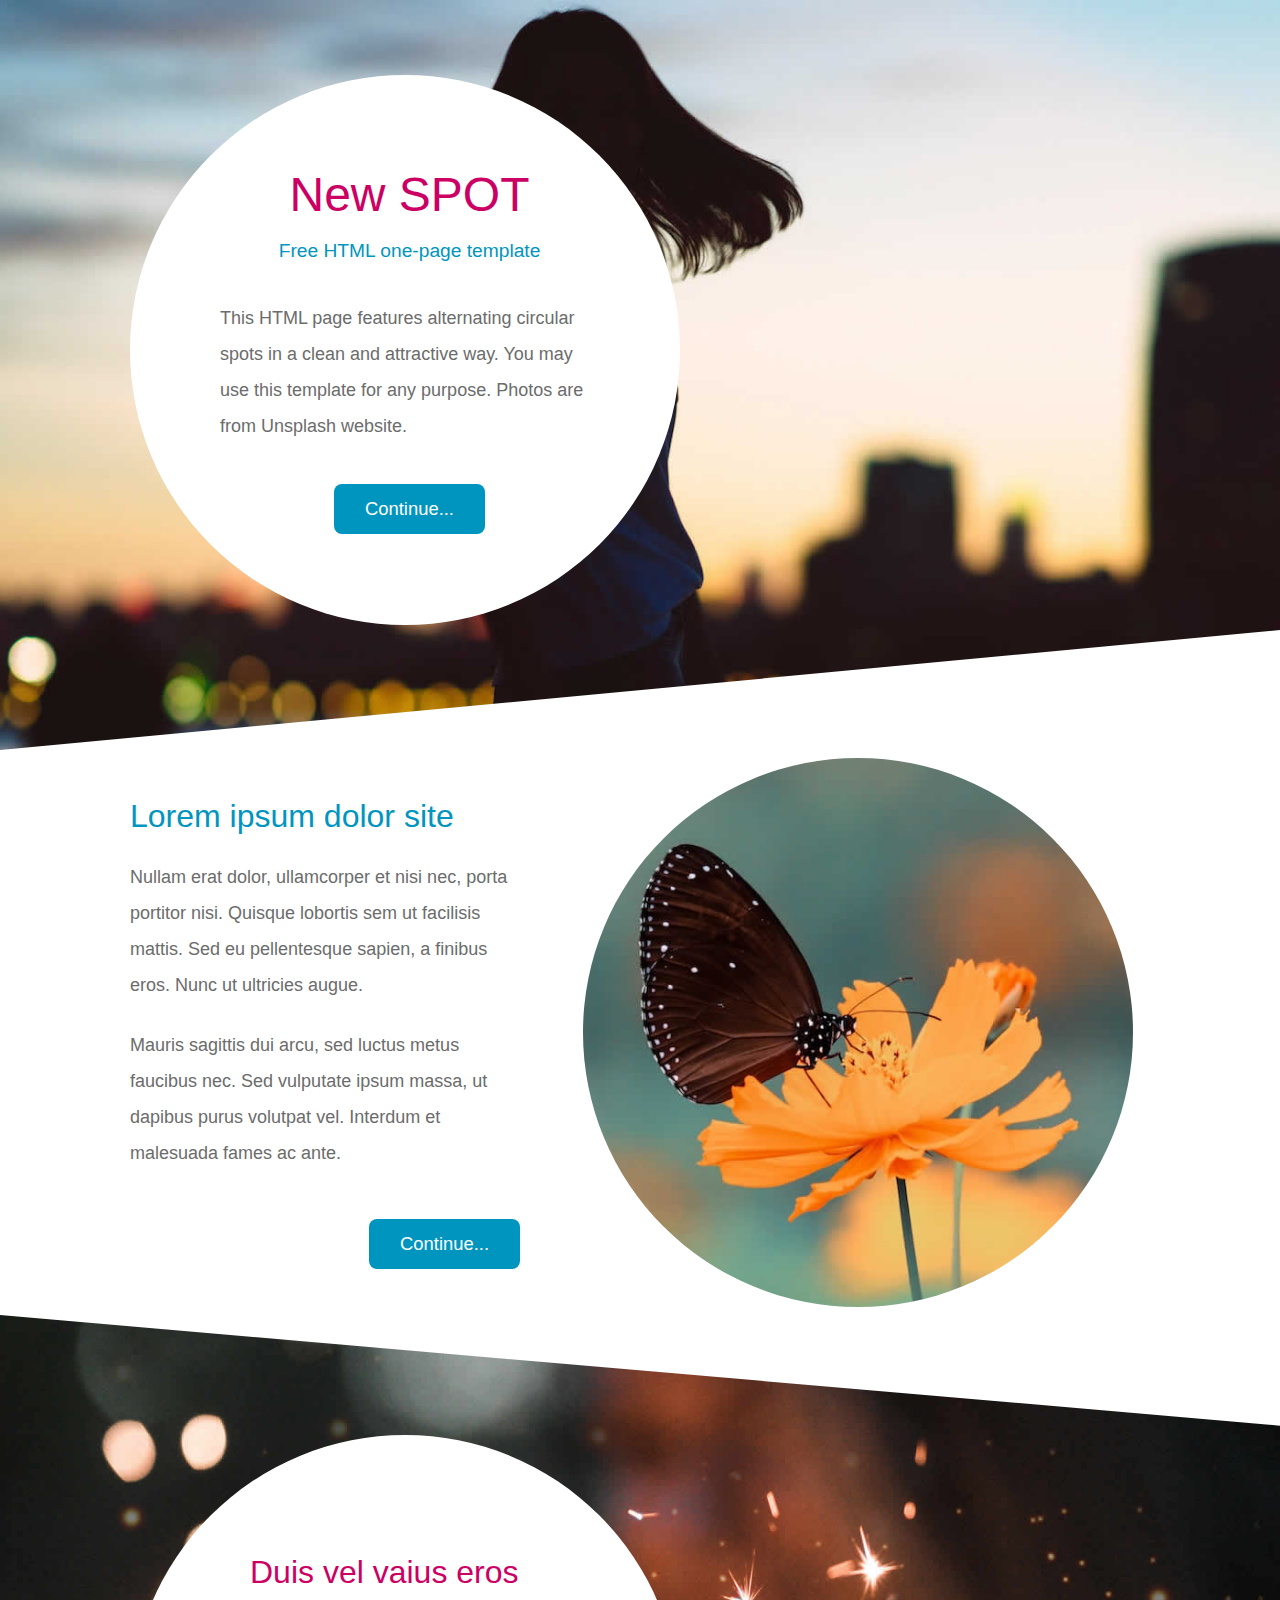
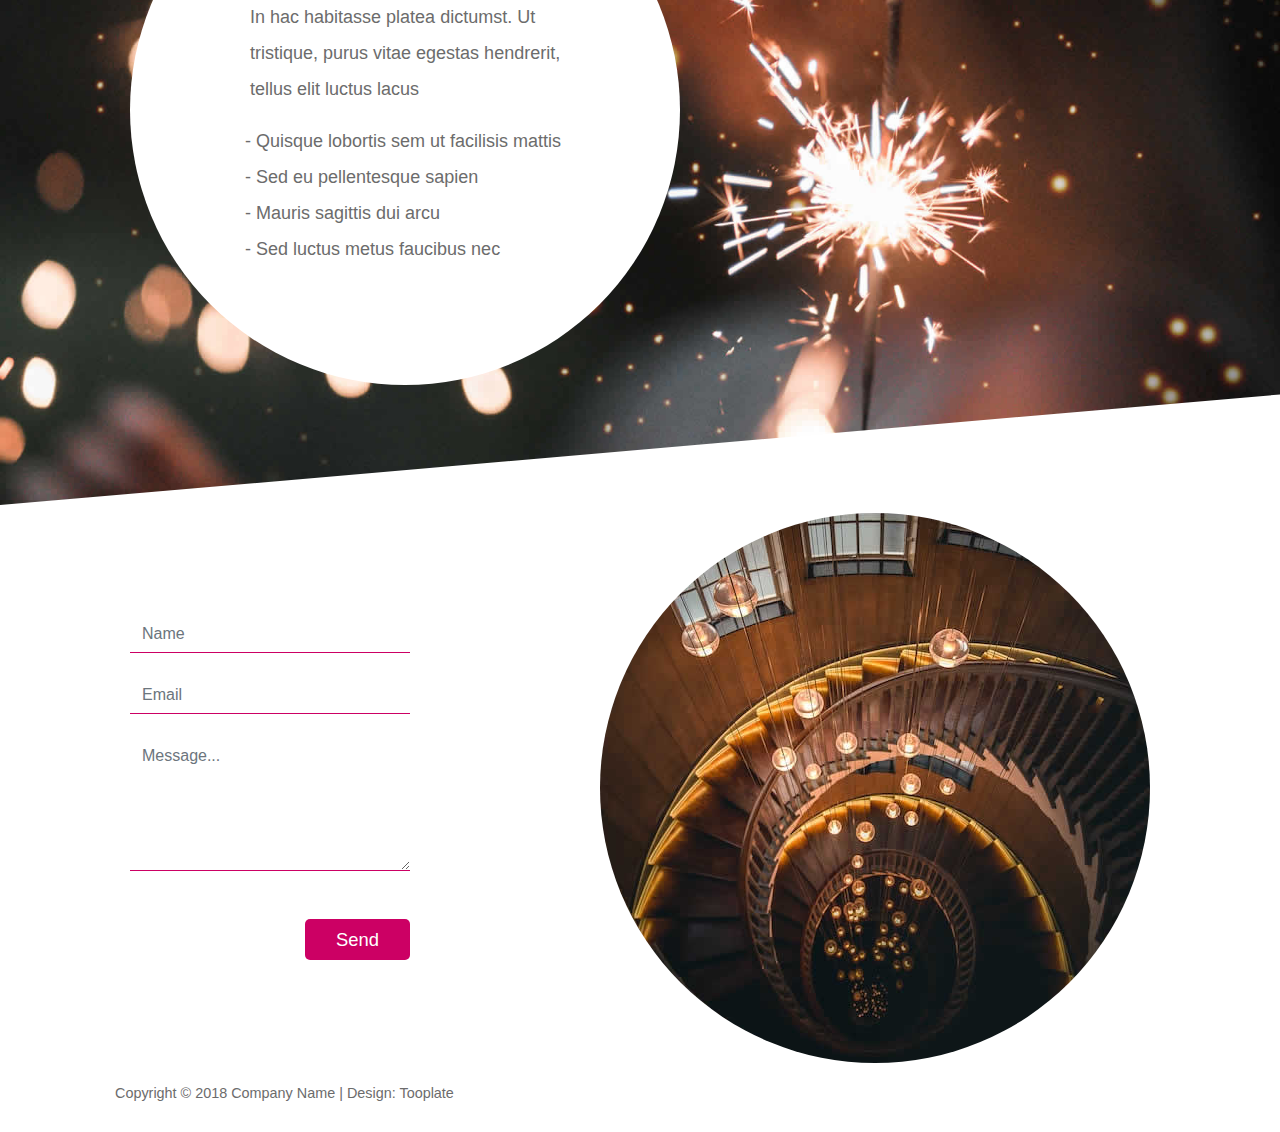
<file: 2107_new_spot/index.html>
<!DOCTYPE html>
<html lang="en">

<head>
    <meta charset="UTF-8">
    <meta name="viewport" content="width=device-width, initial-scale=1.0">
    <meta http-equiv="X-UA-Compatible" content="ie=edge">
    <link rel="stylesheet" href="css/bootstrap.min.css">
    <link rel="stylesheet" href="css/tooplate-style.css">
    <title>New Spot HTML Page by Tooplate</title>
    <!--

    Template 2107 New Spot

	http://www.tooplate.com/view/2107-new-spot

    -->
</head>

<body>
    <div class="tm-container mx-auto">
        <section class="tm-section tm-section-1">
            <div class="container">
                <div class="row">
                    <div class="col-sm-12">
                        <div class="tm-bg-circle-white tm-flex-center-v">
                            <header class="text-center">
                                <h1 class="tm-site-title">New SPOT</h1>
                                <p class="tm-site-subtitle">Free HTML one-page template</p>
                            </header>
                            <p>This HTML page features alternating circular spots in a clean and attractive way. You may use this template for any purpose. Photos are from Unsplash website.</p>
                            <p class="text-center mt-4 mb-0">
                                <a data-scroll href="#tm-section-2" class="btn tm-btn-secondary">Continue...</a>
                            </p>

                        </div>
                    </div>
                </div>
            </div>
        </section>
        <section id="tm-section-2" class="tm-section pt-2 pb-2">
            <div class="container">
                <div class="row">
                    <div class="col-xl-5 col-lg-6 tm-flex-center-v tm-text-container tm-section-left">
                        <h2 class="tm-color-secondary mb-4">Lorem ipsum dolor site</h2>
                        <p class="mb-4">Nullam erat dolor, ullamcorper et nisi nec, porta portitor nisi. Quisque lobortis sem ut facilisis
                            mattis. Sed eu pellentesque sapien, a finibus eros. Nunc ut ultricies augue.</p>
                        <p class="mb-5">Mauris sagittis dui arcu, sed luctus metus faucibus nec. Sed vulputate ipsum massa, ut dapibus purus
                            volutpat vel. Interdum et malesuada fames ac ante.</p>
                        <p class="text-right mb-0">
                            <a href="#tm-section-3" class="btn tm-btn-secondary">Continue...</a>
                        </p>
                    </div>
                    <div class="col-xl-7 col-lg-6 tm-circle-img-container">
                        <img src="img/img-01.jpg" alt="Image" class="rounded-circle tm-circle-img">
                    </div>
                </div>
            </div>
        </section>
        <section id="tm-section-3" class="tm-section tm-section-3">
            <div class="container">
                <div class="row">
                    <div class="col-sm-12 tm-section-2-right">
                        <div class="tm-bg-circle-white tm-bg-circle-pad-2 tm-flex-center-v">
                            <header>
                                <h2 class="tm-color-primary">Duis vel vaius eros</h2>
                            </header>
                            <p>In hac habitasse platea dictumst. Ut tristique, purus vitae egestas hendrerit, tellus elit luctus
                                lacus
                            </p>
                            <ul class="dashed">
                                <li>Quisque lobortis sem ut facilisis mattis</li>
                                <li>Sed eu pellentesque sapien</li>
                                <li>Mauris sagittis dui arcu</li>
                                <li>Sed luctus metus faucibus nec</li>
                            </ul>
                        </div>
                    </div>
                </div>
            </div>
        </section>
        <section class="tm-section pt-2 pb-3">
            <div class="container">
                <div class="row">
                    <div class="col-xl-4 col-lg-4 tm-flex-center-v tm-section-left">
                        <form action="#" class="tm-contact-form" method="POST">
                            <div class="form-group mb-4">
                                <input type="text" id="contact_name" name="contact_name" class="form-control" placeholder="Name" required/>
                            </div>
                            <div class="form-group mb-4">
                                <input type="email" id="contact_email" name="contact_email" class="form-control" placeholder="Email" required/>
                            </div>
                            <div class="form-group mb-5">
                                <textarea rows="5" id="contact_message" name="contact_message" class="form-control" placeholder="Message..." required></textarea>
                            </div>
                            <div class="form-group mb-0 text-right">
                                <button type="submit" class="btn tm-btn-primary tm-send-btn">Send</button>
                            </div>
                        </form>
                    </div>
                    <div class="col-xl-8 col-lg-8 tm-circle-img-container tm-contact-right">
                        <img src="img/img-02.jpg" alt="Image" class="rounded-circle tm-circle-img">
                    </div>
                </div>
            </div>
        </section>
        <footer class="container">
            <div class="row">
                <div class="col-xs-12">
                    <p class="small mb-4 tm-footer-text">Copyright &copy; 2018 Company Name 
                    
                    | Design: <a rel="nofollow" href="https://www.tooplate.com" class="tm-footer-link">Tooplate</a>
                    </p>
                </div>
            </div>
        </footer>
    </div>
    <script src="js/smooth-scroll.polyfills.min.js"></script>
    <!-- https://github.com/cferdinandi/smooth-scroll -->
    <script>
        var scroll = new SmoothScroll('a[href*="#"]', {
            easing: 'easeInOutQuart',
            speed: 800
        });
    </script>
</body>
</html>
</file>
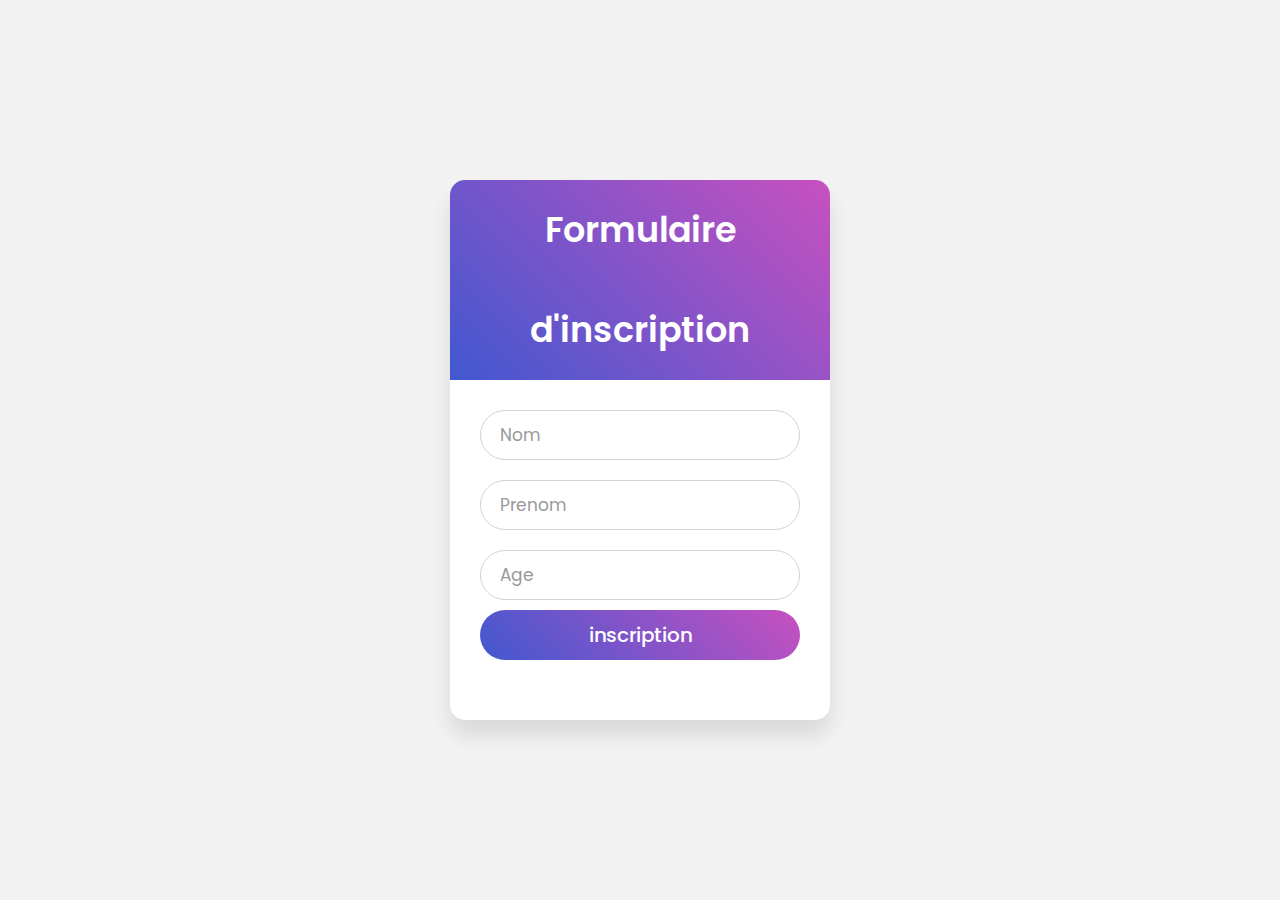
<file: sign in/index.html>
<!DOCTYPE html>
<!-- Created By CodingNepal -->
<html lang="en" dir="ltr">
  <head>
    <meta charset="utf-8">
    <!-- Somehow I got an error, so I comment the title, just uncomment to show -->
    <!-- <title>Login Form Design | CodeLab</title> -->
    <link rel="stylesheet" href="style.css">
  </head>
  <body>
    <div class="wrapper">
      <div class="title">
        Formulaire d'inscription</div>
     <form action="#">
        <div class="field">
          <input type="text" required>
          <label>Nom</label>
        </div>
       <div class="field">
          <input type="text" required>
          <label>Prenom</label>
        </div>
        <div class="field">
            <input type="tel" required>
            <label>Age</label>
        </div>
        <div class="field">
          <input type="submit" value="inscription">
        </div>


     </form>
</div>
</body>
</html>
</file>
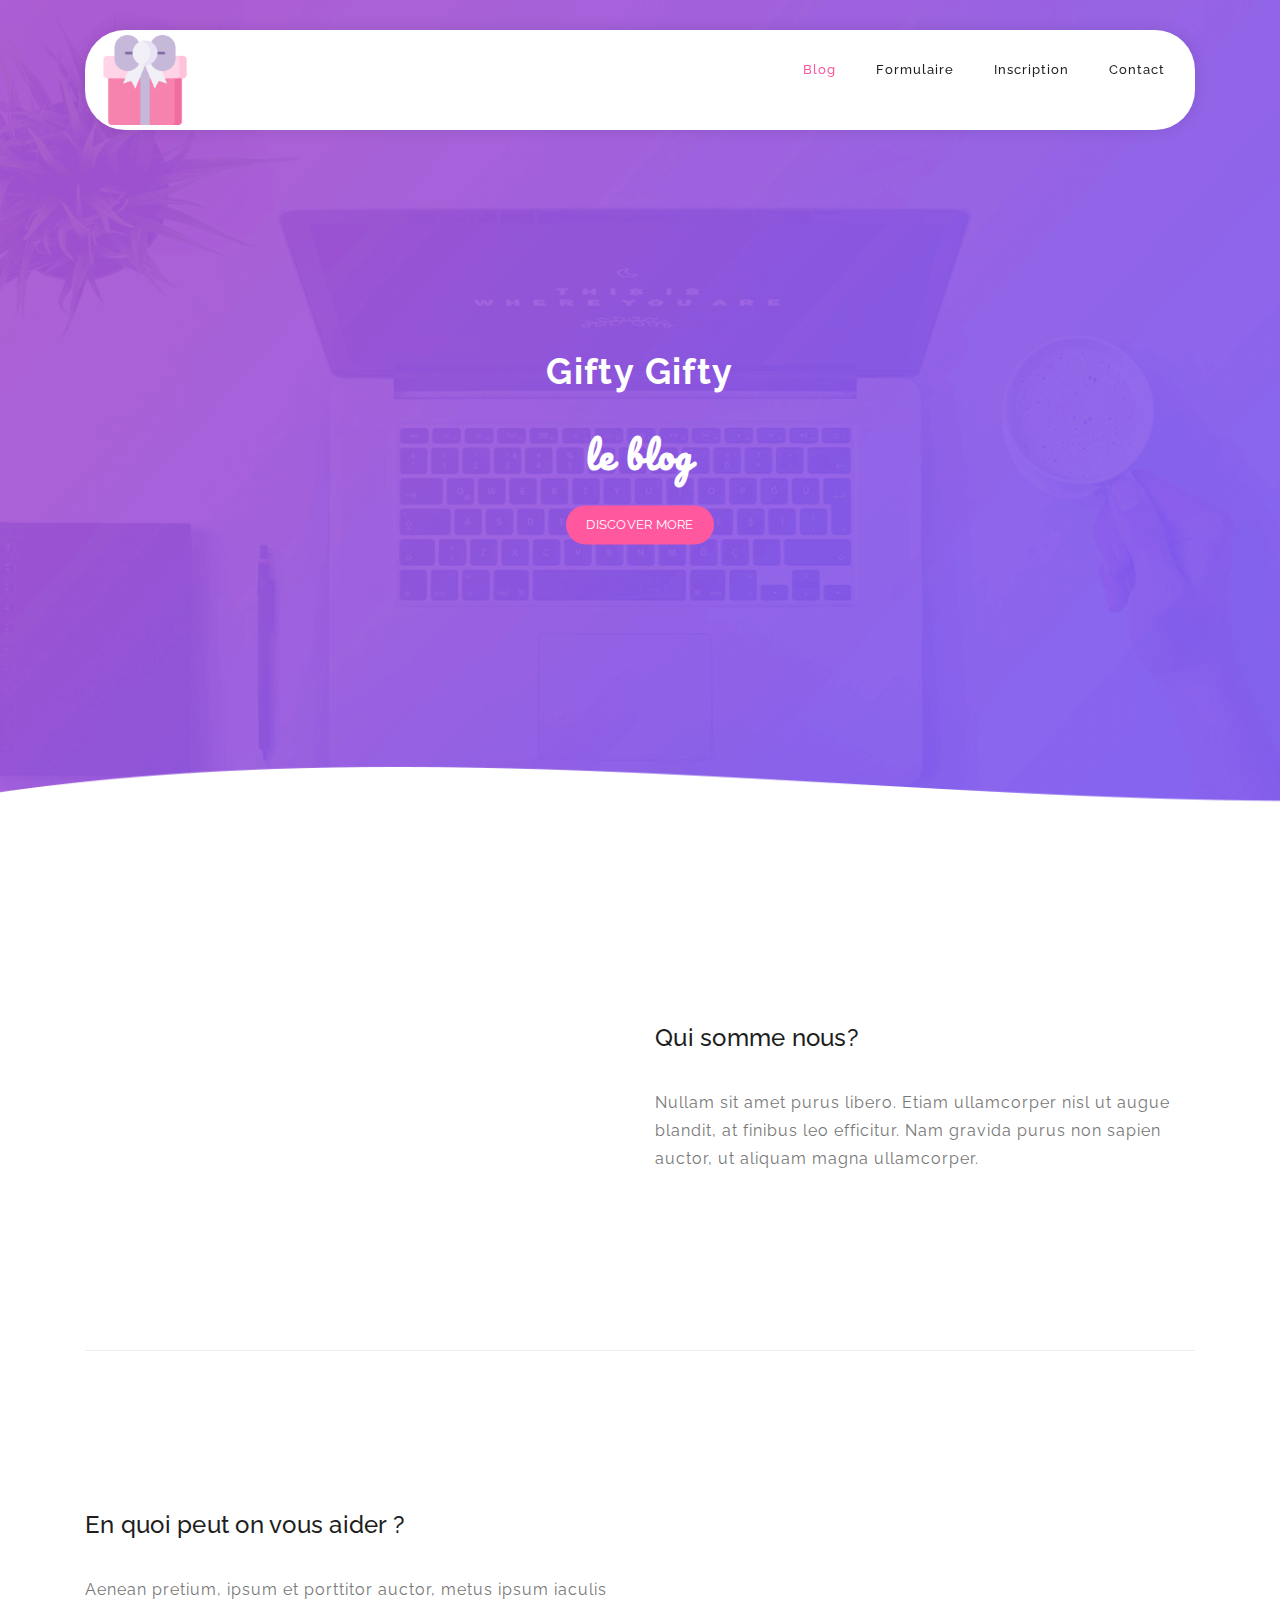
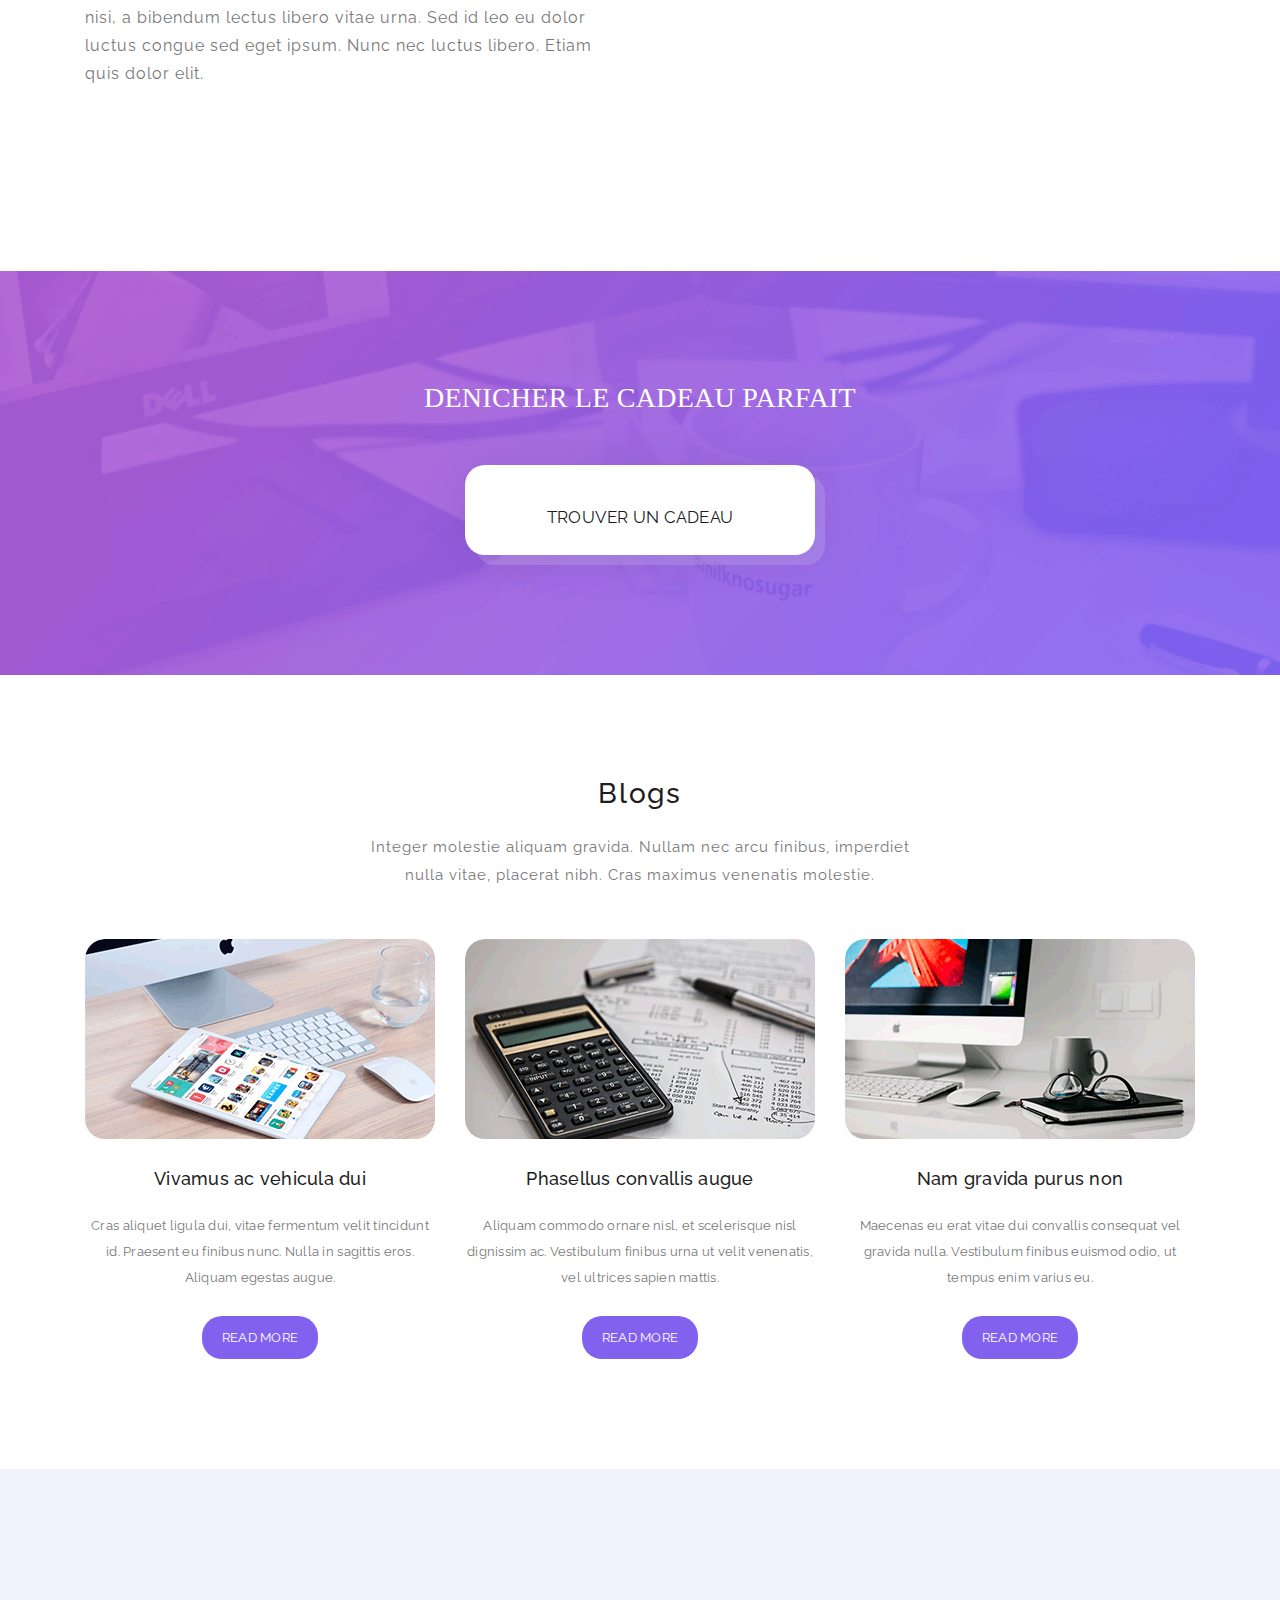
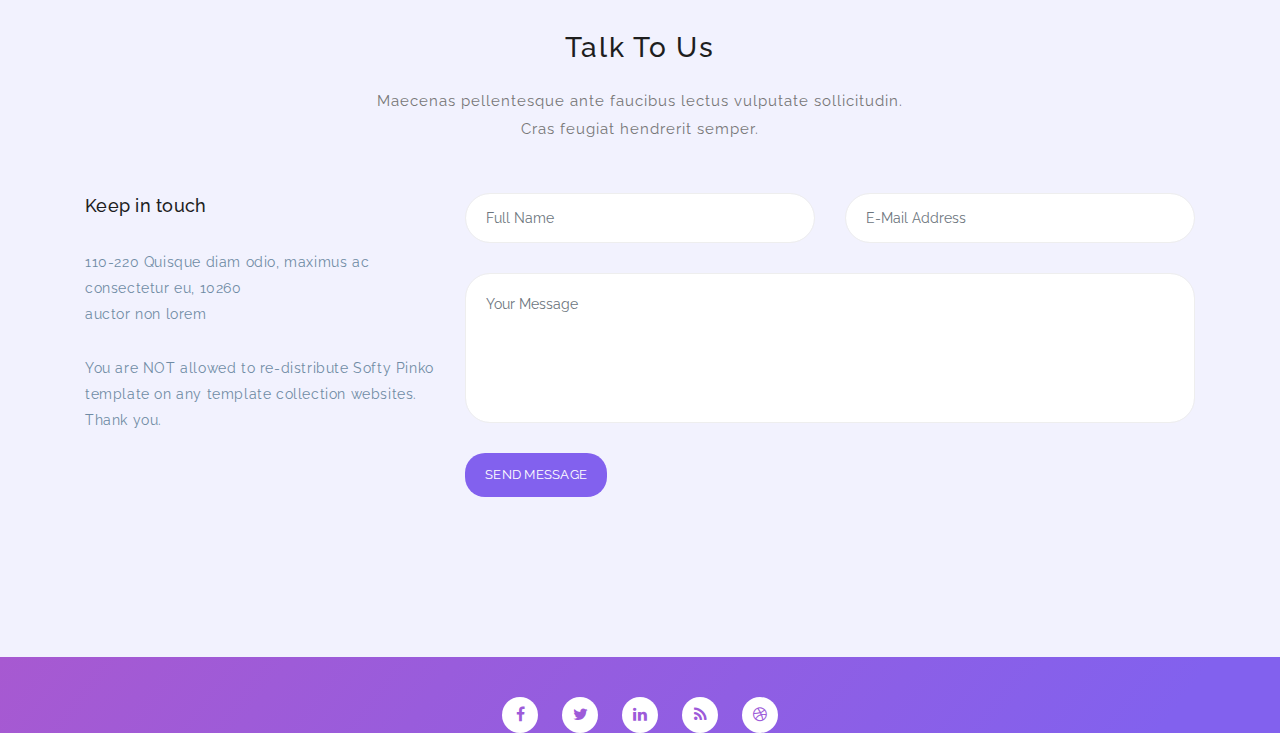
<file: templatemo_535_softy_pinko/index.html>
<!DOCTYPE html>
<html lang="en">

  <head>

    <meta charset="utf-8">
    <meta name="viewport" content="width=device-width, initial-scale=1, shrink-to-fit=no">
    <meta name="description" content="">
    <meta name="author" content="">
    <link href="https://fonts.googleapis.com/css?family=Raleway:100,300,400,500,700,900" rel="stylesheet">
    <link href="https://fonts.googleapis.com/css2?family=Pacifico&display=swap" rel="stylesheet">

    <title>Softy Pinko - Bootstrap 4.0 Theme</title>


    <!-- Additional CSS Files -->
    <link rel="stylesheet" type="text/css" href="assets/css/bootstrap.min.css">

    <link rel="stylesheet" type="text/css" href="assets/css/font-awesome.css">

    <link rel="stylesheet" href="assets/css/templatemo-softy-pinko.css">

    </head>
    
    <body>
    
    <!-- ***** Preloader Start ***** -->
    <div id="preloader">
        <div class="jumper">
            <div></div>
            <div></div>
            <div></div>
        </div>
    </div>  
    <!-- ***** Preloader End ***** -->
    
    
    <!-- ***** Header Area Start ***** -->
    <header class="header-area header-sticky">
        <div class="container">
            <div class="row">
                <div class="col-12">
                    <nav class="main-nav">
                        <!-- ***** Logo Start ***** -->
                        <a class="navbar-brand" href="#">&nbsp;&nbsp;&nbsp;<img src="assets/images/gift.png" width="90px" height="90px" alt=""></a>

                        <!-- ***** Logo End ***** -->
                        <!-- ***** Menu Start ***** -->
                        <ul class="nav">
                            <li><a href="#welcome" class="active">Blog</a></li>
                            <li><a href="#features">Formulaire</a></li>
                            <li><a href="#work-process">Inscription</a></li>
                            <li><a href="#contact-us">Contact </a></li>
                        </ul>
                        <a class='menu-trigger'>
                            <span>Menu</span>
                        </a>
                        <!-- ***** Menu End ***** -->
                    </nav>
                </div>
            </div>
        </div>
    </header>
    <!-- ***** Header Area End ***** -->

    <!-- ***** Welcome Area Start ***** -->
    <div class="welcome-area" id="welcome">

        <!-- ***** Header Text Start ***** -->
        <div class="header-text">
            <div class="container">
                <div class="row">
                    <div class="offset-xl-3 col-xl-6 offset-lg-2 col-lg-8 col-md-12 col-sm-12">
                        <h1><strong>Gifty Gifty</strong></h1>
                       <h1 style="font-family: 'Pacifico', cursive; font-weight:bolder;">le blog</h1>
                        <a href="#features" class="main-button-slider">Discover More</a>
                    </div>
                </div>
            </div>
        </div>
        <!-- ***** Header Text End ***** -->
    </div>
    <!-- ***** Welcome Area End ***** -->

    

    <!-- ***** Features Big Item Start ***** -->
    <section class="section padding-top-70 padding-bottom-0" id="features">
        <div class="container">
            <div class="row">
                <div class="col-lg-5 col-md-12 col-sm-12 align-self-center" data-scroll-reveal="enter left move 30px over 0.6s after 0.4s">
                    <img src="assets/images/left-image.png" class="rounded img-fluid d-block mx-auto" alt="App">
                </div>
                <div class="col-lg-1"></div>
                <div class="col-lg-6 col-md-12 col-sm-12 align-self-center mobile-top-fix">
                    <div class="left-heading">
                        <h2 class="section-title">Qui somme nous?</h2>
                    </div>
                    <div class="left-text">
                        <p>Nullam sit amet purus libero. Etiam ullamcorper nisl ut augue blandit, at finibus leo efficitur. Nam gravida purus non sapien auctor, ut aliquam magna ullamcorper.</p>
                    </div>
                </div>
            </div>
            <div class="row">
                <div class="col-lg-12">
                    <div class="hr"></div>
                </div>
            </div>
        </div>
    </section>
    <!-- ***** Features Big Item End ***** -->

    <!-- ***** Features Big Item Start ***** -->
    <section class="section padding-bottom-100">
        <div class="container">
            <div class="row">
                <div class="col-lg-6 col-md-12 col-sm-12 align-self-center mobile-bottom-fix">
                    <div class="left-heading">
                        <h2 class="section-title">En quoi peut on vous aider ?</h2>
                    </div>
                    <div class="left-text">
                        <p>Aenean pretium, ipsum et porttitor auctor, metus ipsum iaculis nisi, a bibendum lectus libero vitae urna. Sed id leo eu dolor luctus congue sed eget ipsum. Nunc nec luctus libero. Etiam quis dolor elit.</p>
                    </div>
                </div>
                <div class="col-lg-1"></div>
                <div class="col-lg-5 col-md-12 col-sm-12 align-self-center mobile-bottom-fix-big" data-scroll-reveal="enter right move 30px over 0.6s after 0.4s">
                    <img src="assets/images/right-image.png" class="rounded img-fluid d-block mx-auto" alt="App">
                </div>
            </div>
        </div>
    </section>
    <!-- ***** Features Big Item End ***** -->

    <!-- ***** Home Parallax Start ***** -->
    <section class="mini" id="work-process">
        <div class="mini-content">
            <div class="container">
                <div class="row">
                    <div class="offset-lg-3 col-lg-6">
                        <div class="info">
                            
                            <h1 style="font-family: 'Indie Flower', cursive;">DENICHER LE CADEAU PARFAIT</h1>
                        </div>
                    </div>
                </div>

                <!-- ***** Mini Box Start ***** -->
                <div class="row">
                    <div class="col-lg-4 col-md-4"></div>
                    <div class="col-lg-4 col-md-4 col-sm-12 col-12">
                        <a href="#" class="mini-box" >
                       
                            <strong>TROUVER UN CADEAU</strong>
                           
                        </a>
                    </div>
                    
                    
                </div>
                <!-- ***** Mini Box End ***** -->
            </div>
        </div>
    </section>
    <!-- ***** Home Parallax End ***** -->

      


    
    <!-- ***** Blog Start ***** -->
    <section class="section" id="blog">
        <div class="container">
            <!-- ***** Section Title Start ***** -->
            <div class="row">
                <div class="col-lg-12">
                    <div class="center-heading">
                        <h2 class="section-title">Blogs</h2>
                    </div>
                </div>
                <div class="offset-lg-3 col-lg-6">
                    <div class="center-text">
                        <p>Integer molestie aliquam gravida. Nullam nec arcu finibus, imperdiet nulla vitae, placerat nibh. Cras maximus venenatis molestie.</p>
                    </div>
                </div>
            </div>
            <!-- ***** Section Title End ***** -->

            <div class="row">
                <div class="col-lg-4 col-md-6 col-sm-12">
                    <div class="blog-post-thumb">
                        <div class="img">
                            <img src="assets/images/blog-item-01.png" alt="">
                        </div>
                        <div class="blog-content">
                            <h3>
                                <a href="#">Vivamus ac vehicula dui</a>
                            </h3>
                            <div class="text">
                               Cras aliquet ligula dui, vitae fermentum velit tincidunt id. Praesent eu finibus nunc. Nulla in sagittis eros. Aliquam egestas augue.
                            </div>
                            <a href="#" class="main-button">Read More</a>
                        </div>
                    </div>
                </div>
                <div class="col-lg-4 col-md-6 col-sm-12">
                    <div class="blog-post-thumb">
                        <div class="img">
                            <img src="assets/images/blog-item-02.png" alt="">
                        </div>
                        <div class="blog-content">
                            <h3>
                                <a href="#">Phasellus convallis augue</a>
                            </h3>
                            <div class="text">
                                Aliquam commodo ornare nisl, et scelerisque nisl dignissim ac. Vestibulum finibus urna ut velit venenatis, vel ultrices sapien mattis.
                            </div>
                            <a href="#" class="main-button">Read More</a>
                        </div>
                    </div>
                </div>
                <div class="col-lg-4 col-md-6 col-sm-12">
                    <div class="blog-post-thumb">
                        <div class="img">
                            <img src="assets/images/blog-item-03.png" alt="">
                        </div>
                        <div class="blog-content">
                            <h3>
                                <a href="#">Nam gravida purus non</a>
                            </h3>
                            <div class="text">
                                Maecenas eu erat vitae dui convallis consequat vel gravida nulla. Vestibulum finibus euismod odio, ut tempus enim varius eu.
                            </div>
                            <a href="#" class="main-button">Read More</a>
                        </div>
                    </div>
                </div>
            </div>
        </div>
    </section>
    <!-- ***** Blog End ***** -->

    <!-- ***** Contact Us Start ***** -->
    <section class="section colored" id="contact-us">
        <div class="container">
            <!-- ***** Section Title Start ***** -->
            <div class="row">
                <div class="col-lg-12">
                    <div class="center-heading">
                        <h2 class="section-title">Talk To Us</h2>
                    </div>
                </div>
                <div class="offset-lg-3 col-lg-6">
                    <div class="center-text">
                        <p>Maecenas pellentesque ante faucibus lectus vulputate sollicitudin. Cras feugiat hendrerit semper.</p>
                    </div>
                </div>
            </div>
            <!-- ***** Section Title End ***** -->

            <div class="row">
                <!-- ***** Contact Text Start ***** -->
                <div class="col-lg-4 col-md-6 col-sm-12">
                    <h5 class="margin-bottom-30">Keep in touch</h5>
                    <div class="contact-text">
                        <p>110-220 Quisque diam odio, maximus ac consectetur eu, 10260
                        <br>auctor non lorem</p>
                        <p>You are NOT allowed to re-distribute Softy Pinko template on any template collection websites. Thank you.</p>
                    </div>
                </div>
                <!-- ***** Contact Text End ***** -->

                <!-- ***** Contact Form Start ***** -->
                <div class="col-lg-8 col-md-6 col-sm-12">
                    <div class="contact-form">
                        <form id="contact" action="" method="get">
                          <div class="row">
                            <div class="col-lg-6 col-md-12 col-sm-12">
                              <fieldset>
                                <input name="name" type="text" class="form-control" id="name" placeholder="Full Name" required="">
                              </fieldset>
                            </div>
                            <div class="col-lg-6 col-md-12 col-sm-12">
                              <fieldset>
                                <input name="email" type="email" class="form-control" id="email" placeholder="E-Mail Address" required="">
                              </fieldset>
                            </div>
                            <div class="col-lg-12">
                              <fieldset>
                                <textarea name="message" rows="6" class="form-control" id="message" placeholder="Your Message" required=""></textarea>
                              </fieldset>
                            </div>
                            <div class="col-lg-12">
                              <fieldset>
                                <button type="submit" id="form-submit" class="main-button">Send Message</button>
                              </fieldset>
                            </div>
                          </div>
                        </form>
                    </div>
                </div>
                <!-- ***** Contact Form End ***** -->
            </div>
        </div>
    </section>
    <!-- ***** Contact Us End ***** -->
    
    <!-- ***** Footer Start ***** -->
    <footer>
        <div class="container">
            <div class="row">
                <div class="col-lg-12 col-md-12 col-sm-12">
                    <ul class="social">
                        <li><a href="#"><i class="fa fa-facebook"></i></a></li>
                        <li><a href="#"><i class="fa fa-twitter"></i></a></li>
                        <li><a href="#"><i class="fa fa-linkedin"></i></a></li>
                        <li><a href="#"><i class="fa fa-rss"></i></a></li>
                        <li><a href="#"><i class="fa fa-dribbble"></i></a></li>
                    </ul>
                </div>
                
            </div>
           
        </div>
        
    </footer>
    
    <!-- jQuery -->
    <script src="assets/js/jquery-2.1.0.min.js"></script>

    <!-- Bootstrap -->
    <script src="assets/js/popper.js"></script>
    <script src="assets/js/bootstrap.min.js"></script>

    <!-- Plugins -->
    <script src="assets/js/scrollreveal.min.js"></script>
    <script src="assets/js/waypoints.min.js"></script>
    <script src="assets/js/jquery.counterup.min.js"></script>
    <script src="assets/js/imgfix.min.js"></script> 
    
    <!-- Global Init -->
    <script src="assets/js/custom.js"></script>

  </body>
</html>
</file>
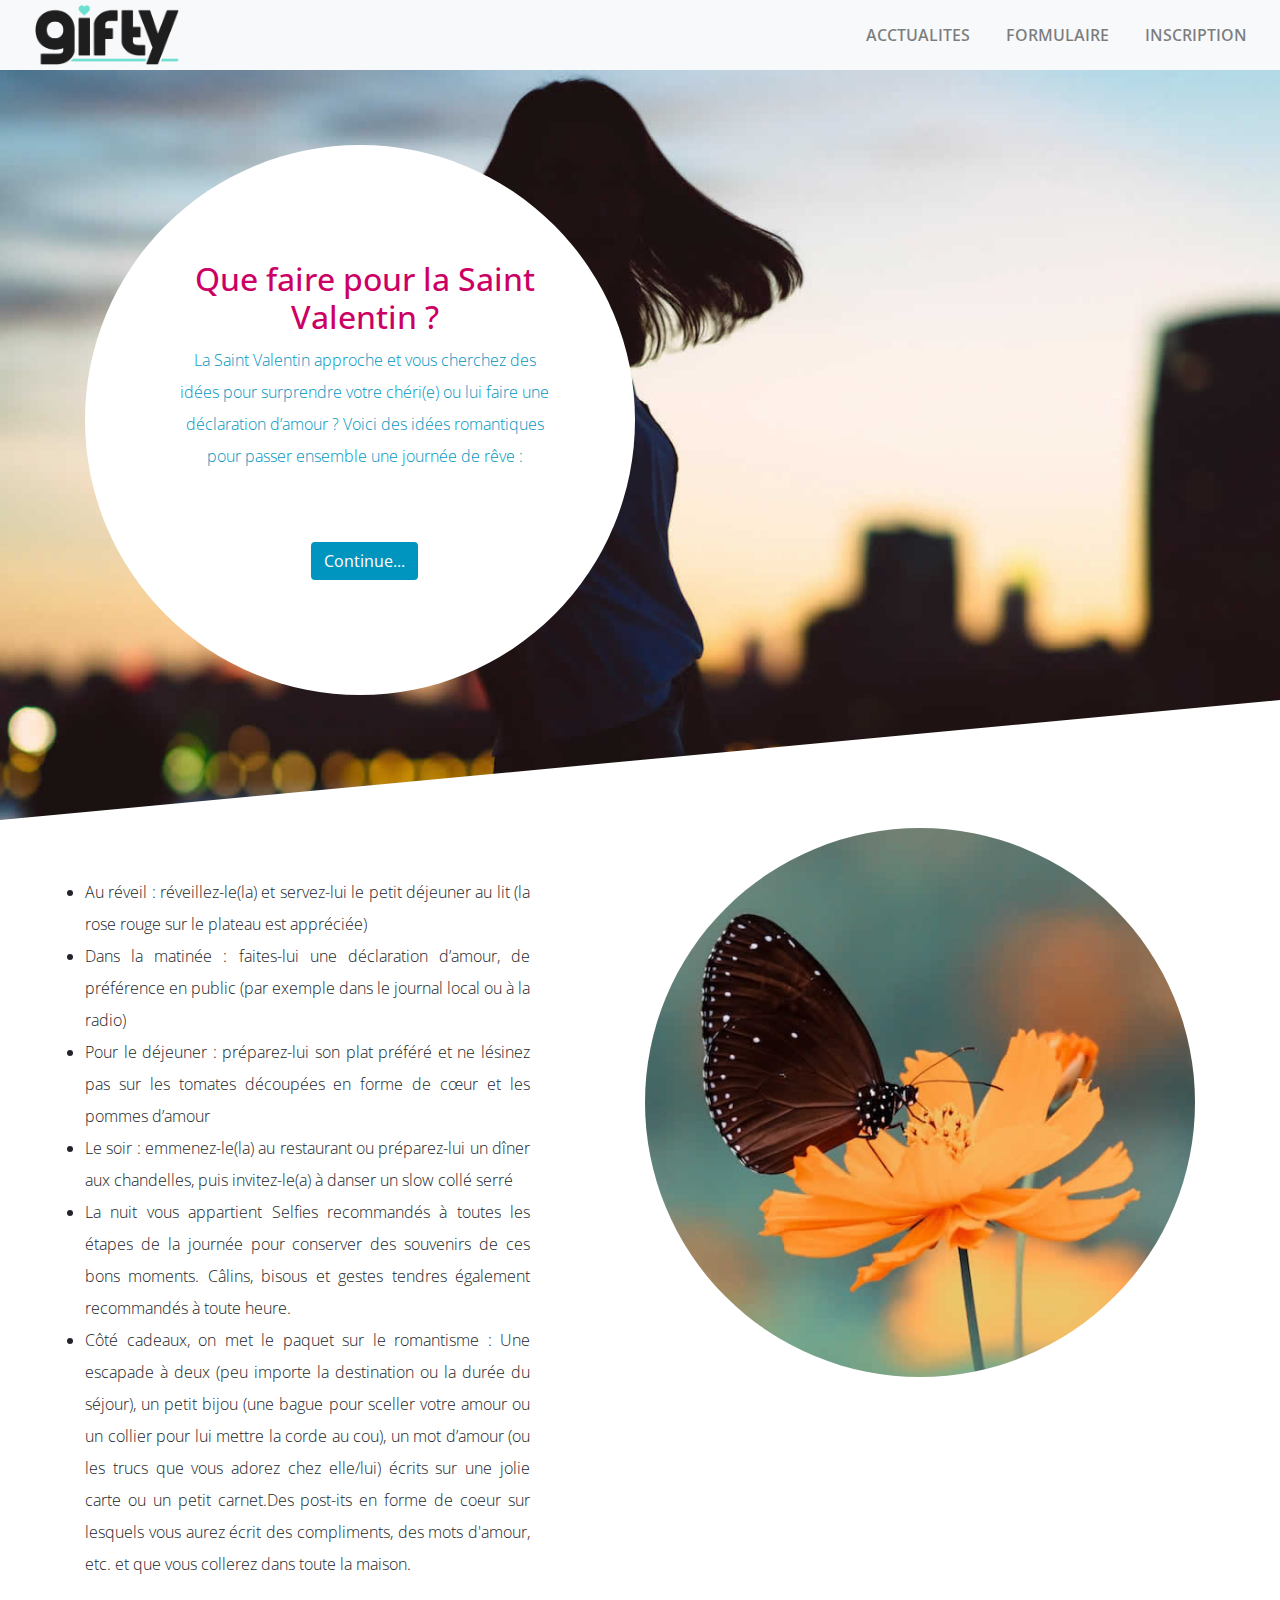
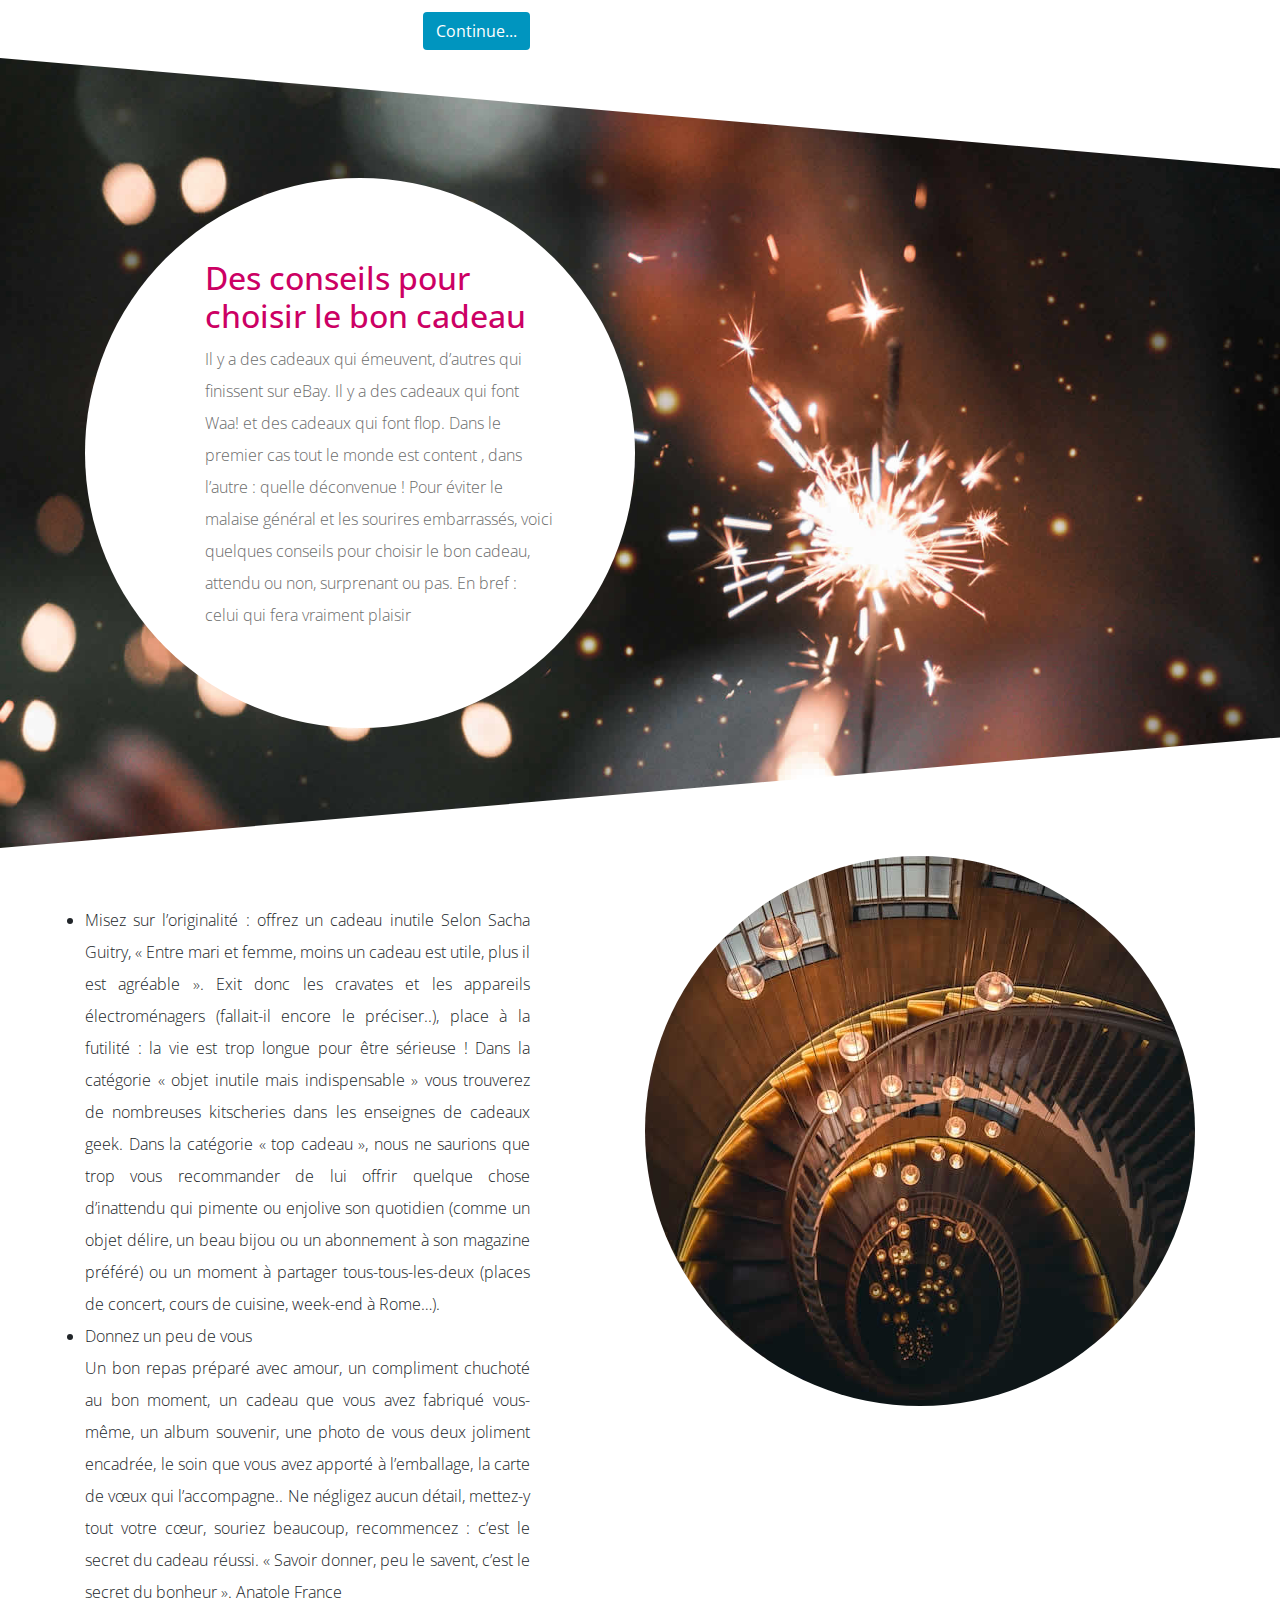
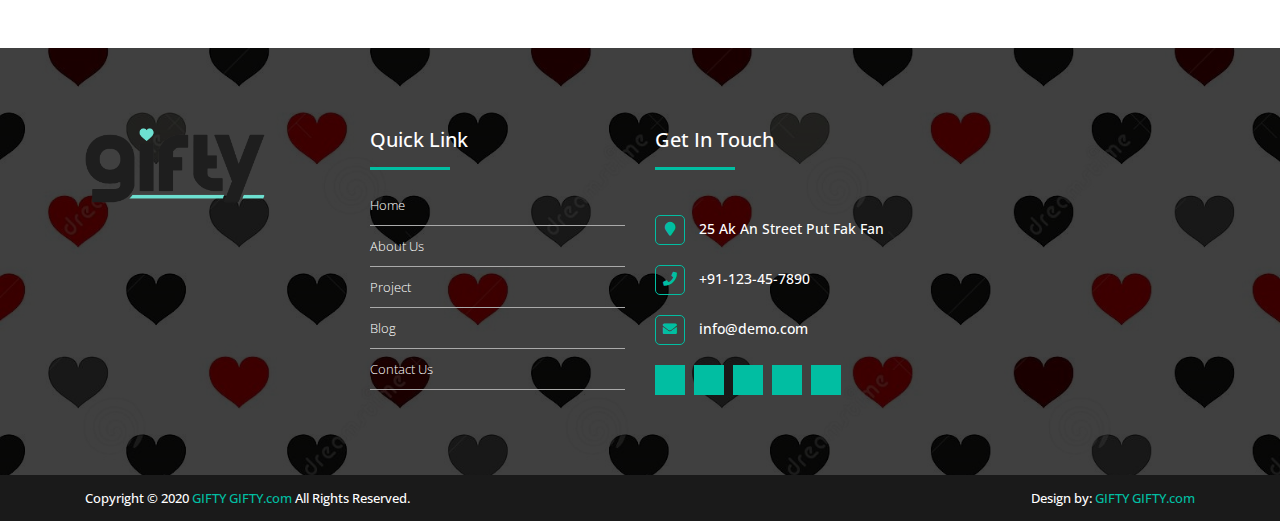
<file: GIFTY GIFTY/acceuil.html>
<!DOCTYPE html>
<html lang="en">

<head>
    <meta charset="UTF-8">
    <meta name="viewport" content="width=device-width, initial-scale=1.0">
    <meta http-equiv="X-UA-Compatible" content="ie=edge">
    <link rel="stylesheet" href="css/bootstrap.min.css">
    <link rel="stylesheet" href="css/tooplate-style.css">

    <link href="https://fonts.googleapis.com/css?family=Open+Sans:400,600,700,800&display=swap" rel="stylesheet">
    <link rel="stylesheet" href="https://maxcdn.bootstrapcdn.com/bootstrap/4.0.0/css/bootstrap.min.css">
    <link rel="stylesheet" href="https://cdnjs.cloudflare.com/ajax/libs/font-awesome/4.7.0/css/font-awesome.min.css">
    <link href="./css/FOOTERstyle.css" rel="stylesheet" type="text/css" />
    <link href="./css/responsive.css" rel="stylesheet" type="text/css" />
    <title>ACCTUALITES</title>

</head>

<body>
    <section id="nav-bar">
        <nav class="navbar navbar-expand-lg navbar-light bg-light ">
            <div class="container-fluid">
                <a class="navbar-brand" href="#"><img src="./media/gifty-logo.png"></a>
                <button class="navbar-toggler" type="button" data-bs-toggle="collapse" data-bs-target="#navbarNav"
                    aria-controls="navbarNav" aria-expanded="false" aria-label="Toggle navigation">
                    <i class="fa fa-bars"></i>
                </button>
                <div class="collapse navbar-collapse" id="navbarNav">
                    <ul class="navbar-nav ml-auto">
                        <li class="nav-item ">
                            <a class="nav-link active-home" aria-current="page" href="#">ACCTUALITES</a>
                        </li>
                        <li class="nav-item">
                            <a class="nav-link" href="formulaire.html">FORMULAIRE</a>
                        </li>
                        <li class="nav-item">
                            <a class="nav-link" href="sign.html">INSCRIPTION</a>
                        </li>
                    </ul>
                </div>
            </div>
        </nav>
    </section>
    <div class="tm-container mx-auto">
        <section class="tm-section tm-section-1">
            <div class="container">
                <div class="row">
                    <div class="col-sm-12">
                        <div class="tm-bg-circle-white tm-flex-center-v">
                            <header class="text-center">
                                <h1 class="tm-site-title">Que faire pour la Saint Valentin ?</h1>
                                <p class="tm-site-subtitle">La Saint Valentin approche et vous cherchez des idées pour
                                    surprendre votre chéri(e) ou lui faire une déclaration d’amour ? Voici des idées
                                    romantiques pour passer ensemble une journée de rêve : </p>
                            </header>
                            <p></p>
                            <p class="text-center mt-4 mb-0">
                                <a data-scroll href="#tm-section-2" class="btn tm-btn-secondary">Continue...</a>
                            </p>

                        </div>
                    </div>
                </div>
            </div>
        </section>
        <section id="tm-section-2" class="tm-section pt-2 pb-2">
            <div class="container">
                <div class="row">
                    <div class="col-xl-5 col-lg-6 tm-flex-center-v tm-text-container tm-section-left">
                        <h2 class="tm-color-secondary mb-4"></h2>
                        <p class="mb-4 ">
                            <ul class="text-justify">
                                <li>
                                    Au réveil : réveillez-le(la) et servez-lui le petit déjeuner au lit
                                    (la rose
                                    rouge sur le plateau est appréciée)
                                </li>
                                <li>
                                    Dans la matinée : faites-lui une déclaration d’amour, de préférence en public (par
                                    exemple
                                    dans le journal local ou à la radio)
                                </li>
                                <li>
                                    Pour le déjeuner : préparez-lui son plat préféré et ne lésinez pas sur les tomates
                                    découpées
                                    en forme de cœur et les pommes d’amour
                                </li>

                                <li>
                                    Le soir : emmenez-le(la) au restaurant ou préparez-lui un dîner aux chandelles, puis
                                    invitez-le(a) à danser un slow collé serré
                                </li>
                                <li>
                                    La nuit vous appartient

                                    Selfies recommandés à toutes les étapes de la journée pour conserver des souvenirs
                                    de ces
                                    bons moments.
                                    Câlins, bisous et gestes tendres également recommandés à toute heure.
                                </li>
                                <li>
                                    Côté cadeaux, on met le paquet sur le romantisme :

                                    Une escapade à deux (peu importe la destination ou la durée du séjour),
                                    un petit bijou (une bague pour sceller votre amour ou un collier pour lui mettre la
                                    corde au
                                    cou),
                                    un mot d’amour (ou les trucs que vous adorez chez elle/lui) écrits sur une jolie
                                    carte
                                    ou un
                                    petit carnet.Des post-its en forme de coeur sur lesquels vous aurez écrit des
                                    compliments, des mots
                                    d'amour, etc. et que vous collerez dans toute la maison.
                                </li>
                            </ul>
                        </p>
                        <p class="text-right mb-0">
                            <a href="#tm-section-3" class="btn tm-btn-secondary">Continue...</a>
                        </p>
                    </div>
                    <div class="col-xl-7 col-lg-6 tm-circle-img-container">
                        <img src="./media/img-01.jpg" alt="Image" class="rounded-circle tm-circle-img">
                    </div>
                </div>
            </div>
        </section>
        <section id="tm-section-3" class="tm-section tm-section-3">
            <div class="container">
                <div class="row">
                    <div class="col-sm-12 tm-section-2-right">
                        <div class="tm-bg-circle-white tm-bg-circle-pad-2 tm-flex-center-v">
                            <header>
                                <h2 class="tm-color-primary">Des conseils pour choisir le bon cadeau</h2>
                            </header>
                            <p>Il y a des cadeaux qui émeuvent, d’autres qui finissent sur eBay. Il y a des cadeaux qui
                                font Waa! et des cadeaux qui font flop. Dans le premier cas tout le monde est content
                                , dans l’autre : quelle déconvenue ! Pour
                                éviter le malaise général et les sourires embarrassés, voici quelques conseils pour
                                choisir le bon cadeau, attendu ou non, surprenant ou pas. En bref : celui qui fera
                                vraiment plaisir
                            </p>
                        </div>
                    </div>
                </div>
            </div>
        </section>
        <section id="tm-section-2" class="tm-section pt-2 pb-2">
            <div class="container">
                <div class="row">
                    <div class="col-xl-5 col-lg-6 tm-flex-center-v tm-text-container tm-section-left">
                        <h2 class="tm-color-secondary mb-4"></h2>
                        <p class="mb-4 ">
                            <ul class="text-justify">
                              
                                <li>
                                    Misez sur l’originalité :
                                    offrez un cadeau inutile
                                    Selon Sacha Guitry, « Entre mari et femme, moins un cadeau est utile, plus il est
                                    agréable ». Exit donc les cravates et les appareils électroménagers (fallait-il
                                    encore le préciser..), place à la futilité : la vie est trop longue pour être
                                    sérieuse ! Dans la catégorie « objet inutile mais indispensable » vous trouverez de
                                    nombreuses kitscheries dans les enseignes de cadeaux geek. Dans la catégorie « top
                                    cadeau », nous ne saurions que trop vous recommander de lui offrir quelque chose
                                    d’inattendu qui pimente ou enjolive son quotidien (comme un objet délire, un beau
                                    bijou ou un abonnement à son magazine préféré) ou un moment à partager
                                    tous-tous-les-deux (places de concert, cours de cuisine, week-end à Rome…).
                                </li>
                                <li>
                                    Donnez un peu de vous <br>
                                    Un bon repas préparé avec amour, un compliment chuchoté au bon moment, un cadeau que
                                    vous avez fabriqué vous-même, un album souvenir, une photo de vous deux joliment
                                    encadrée, le soin que vous avez apporté à l’emballage, la carte de vœux qui
                                    l’accompagne.. Ne négligez aucun détail, mettez-y tout votre cœur, souriez beaucoup,
                                    recommencez : c’est le secret du cadeau réussi.

                                    « Savoir donner, peu le savent, c’est le secret du bonheur ». Anatole France
                                </li>


                            </ul>
                        </p>
                    </div>
                    <div class="col-xl-7 col-lg-6 tm-circle-img-container">
                        <img src="./media/img-02.jpg" alt="Image" class="rounded-circle tm-circle-img">
                    </div>
                </div>
            </div>
        </section>
    </div>
    <div class="main_footer">
        <div class="container">
            <div class="row">
                <div class="col-xl-3 col-lg-3 col-md-12 col-sm-6 col-12">
                    <div class="footer_box">
                        <a href="#"><img src="./media/gifty-logo.png"></a>
                        
                    </div>
                </div>
                <div class="col-xl-3 col-lg-3 col-md-4 col-sm-6 col-12">
                    <div class="footer_box">
                        <h2>Quick Link</h2>
                        <hr>
                        <ul>
                            <li><a href="#">Home</a></li>
                            <li><a href="#">About Us</a></li>
                            <li><a href="#">Project</a></li>
                            <li><a href="#">Blog</a></li>
                            <li><a href="#">Contact Us</a></li>
                        </ul>
                    </div>
                </div>
               
                <div class="col-xl-3 col-lg-3 col-md-4 col-sm-6 col-12">
                    <div class="footer_box">
                        <h2>Get In Touch</h2>
                        <hr>
                        <div class="footer_address">
                            <h6><a href="Location Map Link"><i class="fa fa-map-marker"></i> 25 Ak An Street Put Fak
                                    Fan</a></h6>
                            <h6><a href="tel:+911234567890"><i class="fa fa-phone"></i> +91-123-45-7890</a></h6>
                            <h6><a href="mailto:info@demo.com"><i class="fa fa-envelope"></i> info@demo.com</a></h6>
                        </div>
                        <div class="footer_socialicons">
                            <ul>
                                <li><a href="#"><i class="fa fa-facebook"></i></a></li>
                                <li><a href="#"><i class="fa fa-twitter"></i></a></li>
                                <li><a href="#"><i class="fa fa-google-plus"></i></a></li>
                                <li><a href="#"><i class="fa fa-instagram"></i></a></li>
                                <li><a href="#"><i class="fa fa-linkedin"></i></a></li>
                            </ul>
                        </div>
                    </div>
                </div>
            </div>
        </div>
    </div>
    <div class="footer_bottom">
        <div class="container">
            <div class="row">
                <div class="col-xl-6 col-lg-6 col-md-6 col-sm-8 col-12">
                    <p>Copyright &copy; 2020 <a href="">GIFTY GIFTY.com</a> All Rights Reserved.</p>
                </div>
                <div class="col-xl-6 col-lg-6 col-md-6 col-sm-4 col-12">
                    <p class="text-right">Design by: <a href="#">GIFTY GIFTY.com</a></p>
                </div>
            </div>
        </div>
    </div>
    </div>
    <script src="https://unpkg.com/swiper/swiper-bundle.min.js"></script>
    <!-- JavaScript Bundle with Popper -->
    <script src="https://cdn.jsdelivr.net/npm/bootstrap@5.0.0-beta3/dist/js/bootstrap.bundle.min.js"
        integrity="sha384-JEW9xMcG8R+pH31jmWH6WWP0WintQrMb4s7ZOdauHnUtxwoG2vI5DkLtS3qm9Ekf" crossorigin="anonymous">
    </script>
    <link rel="stylesheet" type="text/css"
        href="https://cdnjs.cloudflare.com/ajax/libs/font-awesome/5.15.1/css/all.min.css">

    <script src="./js/sign.js"></script>
    <script src="js/smooth-scroll.polyfills.min.js"></script>
    <!-- https://github.com/cferdinandi/smooth-scroll -->
    <script>
        var scroll = new SmoothScroll('a[href*="#"]', {
            easing: 'easeInOutQuart',
            speed: 800
        });
    </script>
</body>

</html>
</file>
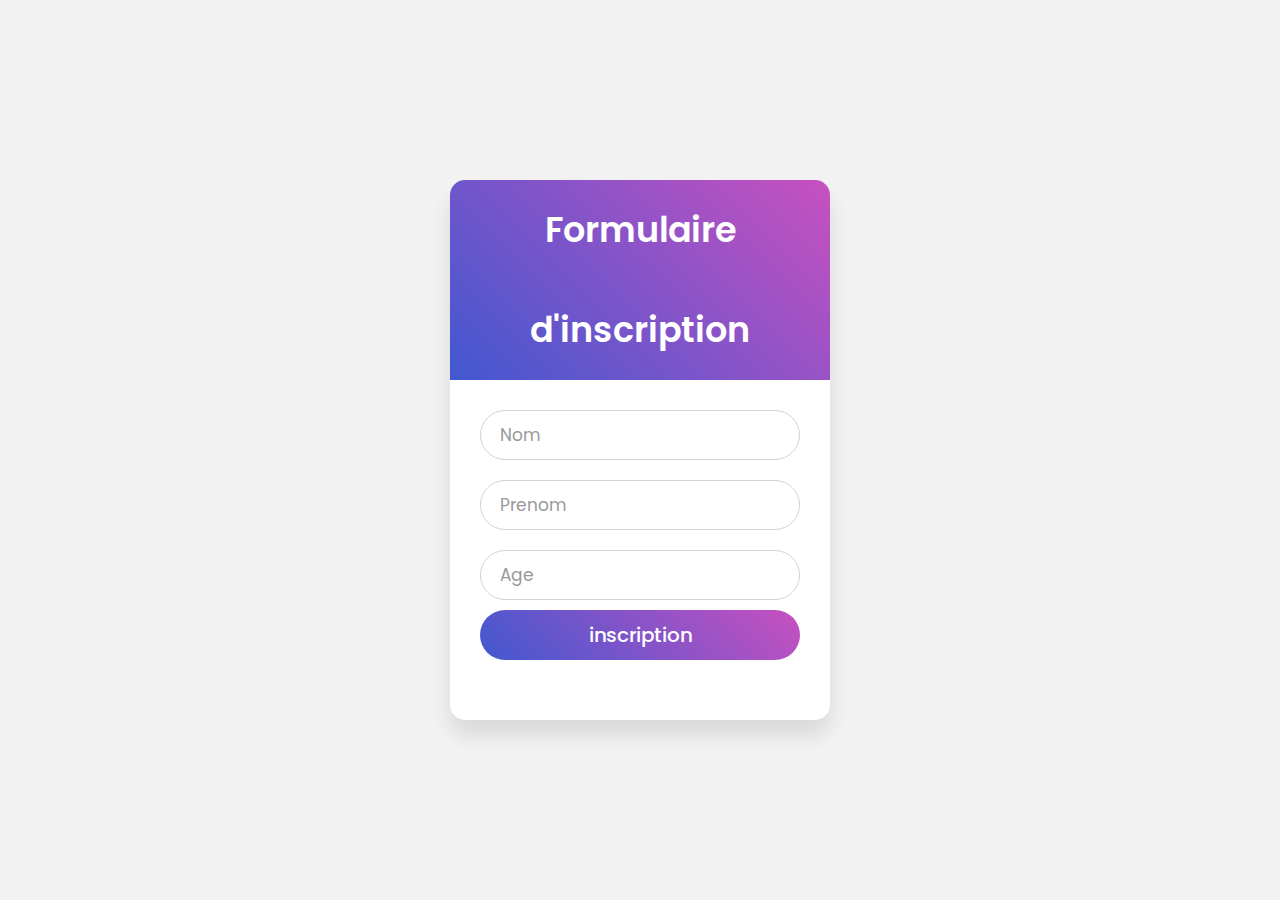
<file: GIFTY GIFTY/sign.html>
<!DOCTYPE html>
<html>

<head>
  <meta name="viewport" content="width=device-width, initial-scale=1">
  <link rel="stylesheet" href="css/signIn.css">
</head>

<body>
  <!-- The Modal -->
  <div id="myModal" class="modal">

    <!-- Modal content -->
    <div class="wrapper">
      <span class="close"></span>

      <div class="title">
        Formulaire d'inscription</div>
      <form action="#">
        <div class="field">
          <input type="text" required>
          <label>Nom</label>
        </div>
        <div class="field">
          <input type="text" required>
          <label>Prenom</label>
        </div>
        <div class="field">
          <input type="tel" required>
          <label>Age</label>
        </div>
        <div class="field">
          <input type="submit" value="inscription">
        </div>
      </form>
    </div>
  </div>
</body>
</html>
</file>
<file: 2107_new_spot/css/tooplate-style.css>
/*

Template 2107 New Spot

http://www.tooplate.com/view/2107-new-spot

COLOR CODES

	Primary (Pink):   #CC0064
	Secondary (Blue): #0095BF
  
*/

* {
  margin: 0;
  padding: 0;
}

body {
  background-color: #eee;
  color: #6c6c6c;
  font-family: "Open Sans", Helvetica, Arial, sans-serif;
  font-size: 18px;
  overflow-x: hidden;
}

.tm-container {
  background-color: white;
  max-width: 1400px;
}

.tm-site-title {
  color: #cc0064;
  font-size: 3rem;
}

.tm-site-subtitle {
  color: #0095bf;
  font-size: 1.2rem;
  margin-bottom: 30px;
}

.tm-section-1 {
  height: 750px;
  background-image: url(../img/spot-bg-01.jpg);
  background-size: cover;
  -webkit-clip-path: polygon(0px 0px, 100% 0px, 100% 84%, 0px 100%);
  clip-path: polygon(0px 0px, 100% 0px, 100% 84%, 0px 100%);
  /* background-position: center -95px; */
  background-repeat: no-repeat;
  padding-top: 75px;
}

.tm-section-3 {
  height: 790px;
  background-image: url(../img/spot-bg-02.jpg);
  background-size: cover;
  -webkit-clip-path: polygon(0px 0px, 100% 14%, 100% 86%, 0px 100%);
  clip-path: polygon(0px 0px, 100% 14%, 100% 86%, 0px 100%);
  background-repeat: no-repeat;
  display: flex;
  align-items: center;
}

.tm-color-primary {
  color: #cc0064;
}

.tm-color-secondary {
  color: #0095bf;
}

.tm-btn-primary {
  color: white;
  background-color: #cc0064;
}

.tm-btn-primary:hover,
.tm-btn-primary:focus {
  background-color: #f21b85;
}

.tm-btn-secondary {
  color: white;
  background-color: #0095bf;
}

.tm-btn-secondary:hover,
.tm-btn-secondary:focus {
  background-color: #44cbf1;
}

.tm-bg-circle-white {
  background-color: white;
  color: #6c6c6c;
  padding: 75px 81px 75px 90px;
  border-radius: 50%;
  width: 550px;
  height: 550px;
}

.tm-bg-circle-pad-2 {
  padding-left: 120px;
}

p,
ul {
  line-height: 2;
  font-weight: 300;
}

ul {
  margin: 0;
}
ul.dashed {
  list-style-type: none;
}
ul.dashed > li {
  text-indent: -5px;
}
ul.dashed > li:before {
  content: "-";
  margin-right: 5px;
  text-indent: -5px;
}

.btn {
  padding: 10px 30px;
  font-size: 1.15rem;
  font-weight: 300;
  border-radius: 8px;
}

a.btn:hover {
  color: white;
  text-decoration: none;
}

.tm-flex-center-v {
  display: flex;
  flex-direction: column;
  justify-content: center;
}

.tm-text-container {
  max-width: 420px;
}

.tm-circle-img {
  width: 550px;
}

.tm-circle-img-container {
  text-align: right;
}

.tm-contact-form {
  max-width: 280px;
}

.form-control {
  border-radius: 0;
  border: none;
  border-bottom: 1px solid #cc0064;
}

.form-control:focus {
  box-shadow: none;
  border-color: #cc0064;
  border-width: 2px;
}

.tm-send-btn {
  border-radius: 5px;
  padding-top: 6px;
  padding-bottom: 6px;
}

.tm-footer-link {
  color: #6c6c6c;
}

.tm-footer-link:hover,
.tm-footer-link:focus {
  color: #cc0064;
  text-decoration: none;
}

@media (min-width: 576px) {
  .container {
    max-width: none;
  }
}
@media (min-width: 768px) {
  .container {
    max-width: 720px;
  }
}

@media (min-width: 992px) {
  .container {
    max-width: 960px;
  }
}

@media (min-width: 1200px) {
  .container {
    max-width: 1050px;
  }
}

@media (max-width: 992px) {
  .tm-bg-circle-white {
    margin-left: auto;
    margin-right: auto;
  }
  .tm-section-left {
    margin: 50px auto;
  }

  .tm-circle-img-container {
    text-align: center;
  }

  .tm-contact-form {
    max-width: 100%;
    padding-left: 30px;
    padding-right: 30px;
  }

  .tm-contact-right {
    margin-bottom: 50px;
  }

  .tm-footer-text {
    margin-left: 30px;
    margin-right: 30px;
  }
}

@media (max-width: 576px) {
  .tm-bg-circle-white {
    border-radius: 100px;
    width: 100%;
    height: auto;
    padding: 50px;
  }

  img {
    max-width: 100%;
  }

  .tm-section-1,
  .tm-section-3 {
    height: auto;
  }

  .tm-section-1 {
    padding-bottom: 90px;
    -webkit-clip-path: polygon(0px 0px, 100% 0px, 100% 92%, 0px 100%);
    clip-path: polygon(0px 0px, 100% 0px, 100% 92%, 0px 100%);
  }

  .tm-section-3 {
    padding-top: 100px;
    padding-bottom: 100px;
    -webkit-clip-path: polygon(0px 0px, 100% 8%, 100% 92%, 0px 100%);
    clip-path: polygon(0px 0px, 100% 8%, 100% 92%, 0px 100%);
  }

  .tm-circle-img-container {
    margin-bottom: 30px;
  }
}
</file>
<file: sign in/style.css>
@import url('https://fonts.googleapis.com/css?family=Poppins:400,500,600,700&display=swap');
*{
  margin: 0;
  padding: 0;
  box-sizing: border-box;
  font-family: 'Poppins', sans-serif;
}
html,body{
  display: grid;
  height: 100%;
  width: 100%;
  place-items: center;
  background: #f2f2f2;
  /* background: linear-gradient(-135deg, #c850c0, #4158d0); */
}
::selection{
  background: #4158d0;
  color: #fff;
}
.wrapper{
  width: 380px;
  background: #fff;
  border-radius: 15px;
  box-shadow: 0px 15px 20px rgba(0,0,0,0.1);
}
.wrapper .title{
  font-size: 35px;
  font-weight: 600;
  text-align: center;
  line-height: 100px;
  color: #fff;
  user-select: none;
  border-radius: 15px 15px 0 0;
  background: linear-gradient(-135deg, #c850c0, #4158d0);
}
.wrapper form{
  padding: 10px 30px 50px 30px;
}
.wrapper form .field{
  height: 50px;
  width: 100%;
  margin-top: 20px;
  position: relative;
}
.wrapper form .field input{
  height: 100%;
  width: 100%;
  outline: none;
  font-size: 17px;
  padding-left: 20px;
  border: 1px solid lightgrey;
  border-radius: 25px;
  transition: all 0.3s ease;
}
.wrapper form .field input:focus,
form .field input:valid{
  border-color: #4158d0;
}
.wrapper form .field label{
  position: absolute;
  top: 50%;
  left: 20px;
  color: #999999;
  font-weight: 400;
  font-size: 17px;
  pointer-events: none;
  transform: translateY(-50%);
  transition: all 0.3s ease;
}
form .field input:focus ~ label,
form .field input:valid ~ label{
  top: 0%;
  font-size: 16px;
  color: #4158d0;
  background: #fff;
  transform: translateY(-50%);
}
form .content{
  display: flex;
  width: 100%;
  height: 50px;
  font-size: 16px;
  align-items: center;
  justify-content: space-around;
}
form .content .checkbox{
  display: flex;
  align-items: center;
  justify-content: center;
}
form .content input{
  width: 15px;
  height: 15px;
  background: red;
}
form .content label{
  color: #262626;
  user-select: none;
  padding-left: 5px;
  
}
form .content .pass-link{
  color: "";
}
form .field input[type="submit"]{
    
  color: #fff;
  border: none;
  padding-left: 0;
  margin-top: -10px;
  font-size: 20px;
  font-weight: 500;
  cursor: pointer;
  background: linear-gradient(-135deg, #c850c0, #4158d0);
  transition: all 0.3s ease;
}
form .field input[type="submit"]:active{
  transform: scale(0.95);
}
form .signup-link{
  color: #262626;
  margin-top: 20px;
  text-align: center;
}
form .pass-link a,
form .signup-link a{
  color: #4158d0;
  text-decoration: none;
}
form .pass-link a:hover,
form .signup-link a:hover{
  text-decoration: underline;
}
</file>
<file: templatemo_535_softy_pinko/assets/css/templatemo-softy-pinko.css>
/*

Softy Pinko

https://templatemo.com/tm-535-softy-pinko

*/
/* ---------------------------------------------
Table of contents
------------------------------------------------
01. font & reset css
02. reset
03. global styles
04. header
05. welcome
06. features
07. team
08. pricing
09. blog
10. contact
11. footer
12. preloader

--------------------------------------------- */
/* 
---------------------------------------------
font & reset css
--------------------------------------------- 
*/
@import url("https://fonts.googleapis.com/css?family=Raleway:100,300,400,500,700,900");
/* 
---------------------------------------------
reset
--------------------------------------------- 
*/
html, body, div, span, applet, object, iframe, h1, h2, h3, h4, h5, h6, p, blockquote, div
pre, a, abbr, acronym, address, big, cite, code, del, dfn, em, font, img, ins, kbd, q,
s, samp, small, strike, strong, sub, sup, tt, var, b, u, i, center, dl, dt, dd, ol, ul, li,
figure, header, nav, section, article, aside, footer, figcaption {
  margin: 0;
  padding: 0;
  border: 0;
  outline: 0;
}

.clearfix:after {
  content: ".";
  display: block;
  clear: both;
  visibility: hidden;
  line-height: 0;
  height: 0;
}

.clearfix {
  display: inline-block;
}

html[xmlns] .clearfix {
  display: block;
}

* html .clearfix {
  height: 1%;
}

ul, li {
  padding: 0;
  margin: 0;
  list-style: none;
}

header, nav, section, article, aside, footer, hgroup {
  display: block;
}

* {
  box-sizing: border-box;
}

html, body {
  font-family: "Raleway", sans-serif;
  font-weight: 400;
  background-color: #fff;
  font-size: 16px;
  -ms-text-size-adjust: 100%;
  -webkit-font-smoothing: antialiased;
  -moz-osx-font-smoothing: grayscale;
}

a {
  text-decoration: none !important;
}

h1, h2, h3, h4, h5, h6 {
  margin-top: 0px;
  margin-bottom: 0px;
}

ul {
  margin-bottom: 0px;
}

/* 
---------------------------------------------
global styles
--------------------------------------------- 
*/
html,
body {
  background: #fff;
  font-family: "Raleway", sans-serif;
}

::selection {
  background: #ff589e;
  color: #fff;
}

::-moz-selection {
  background: #ff589e;
  color: #fff;
}

.section {
  position: relative;
  padding-top: 100px;
  padding-bottom: 80px;
}

.section.colored {
  background: #f2f2fe;
}

.hr {
  bottom: 0px;
  width: 100%;
  height: 1px;
  margin-top: 100px;
  border-bottom: 1px solid #eee;
}

.left-heading.light .section-title {
  color: #ffffff;
}

.left-heading .section-title {
  font-weight: 500;
  font-size: 24px;
  line-height: 42px;
  color: #1e1e1e;
  letter-spacing: 0.25px;
  margin-bottom: 30px;
  position: relative;
}

.center-heading {
  text-align: center;
}

.center-heading .section-title {
  font-weight: 500;
  font-size: 28px;
  color: #1e1e1e;
  letter-spacing: 1.75px;
  line-height: 38px;
  margin-bottom: 20px;
}

.center-heading.colored .section-title {
  color: #ffffff;
}

.center-text {
  text-align: center;
  font-weight: 400;
  font-size: 16px;
  color: #777;
  line-height: 28px;
  letter-spacing: 1px;
  margin-bottom: 50px;
}

.center-text.colored {
  color: #fff;
}

.center-text p {
  font-size: 15px;
  color: #777;
  margin-bottom: 30px;
}

.left-text {
  font-weight: 400;
  font-size: 16px;
  color: #777;
  line-height: 28px;
  letter-spacing: 1px;
}

.left-text.light {
  color: #fff;
}

.left-text p {
  margin-bottom: 30px;
}

.left-text p.dark {
  color: #3B566E;
}

.padding-bottom-top-60 {
  padding-top: 60px !important;
  padding-bottom: 60px !important;
}

.padding-bottom-80 {
  padding-bottom: 80px !important;
}

.padding-bottom-100 {
  padding-bottom: 100px !important;
}

.border-bottom {
  border-bottom: 1px solid #eee !important;
}

.mbottom-30 {
  margin-bottom: 30px !important;
}

.align-self-center {
  -ms-flex-item-align: center !important;
  align-self: center !important;
}

.align-self-bottom {
  -ms-flex-item-align: flex-end !important;
  align-self: flex-end !important;
}

.padding-bottom-0 {
  padding-bottom: 0px !important;
}

.padding-top-0 {
  padding-top: 0px !important;
}

.padding-top-80 {
  padding-top: 80px !important;
}

.padding-top-70 {
  padding-top: 70px !important;
}

.padding-top-20 {
  padding-top: 20px !important;
}

.margin-bottom-0 {
  margin-bottom: 0px !important;
}

.margin-bottom-30 {
  margin-bottom: 30px !important;
}

.margin-top-30 {
  margin-top: 30px !important;
}

.margin-top-15 {
  margin-top: 15px !important;
}

.margin-bottom-45 {
  margin-bottom: 45px !important;
}

.margin-bottom-20 {
  margin-bottom: 20px !important;
}

.margin-bottom-60 {
  margin-bottom: 60px !important;
}

.margin-bottom-100 {
  margin-bottom: 100px !important;
}

@media (max-width: 991px) {
  html, body {
    overflow-x: hidden;
  }
  .mobile-top-fix {
    margin-top: 30px;
    margin-bottom: 0px;
  }
  .mobile-bottom-fix {
    margin-bottom: 30px;
  }
  .mobile-bottom-fix-big {
    margin-bottom: 60px;
  }
}

a.main-button-slider {
  font-size: 13px;
  border-radius: 20px;
  padding: 12px 20px;
  background-color: #ff589e;
  text-transform: uppercase;
  color: #fff;
  letter-spacing: 0.25px;
  -webkit-transition: all 0.3s ease 0s;
  -moz-transition: all 0.3s ease 0s;
  -o-transition: all 0.3s ease 0s;
  transition: all 0.3s ease 0s;
}

a.main-button-slider:hover {
  background-color: #8261ee;
}

a.main-button {
  font-size: 13px;
  border-radius: 20px;
  padding: 12px 20px;
  background-color: #8261ee;
  text-transform: uppercase;
  color: #fff;
  letter-spacing: 0.25px;
  -webkit-transition: all 0.3s ease 0s;
  -moz-transition: all 0.3s ease 0s;
  -o-transition: all 0.3s ease 0s;
  transition: all 0.3s ease 0s;
}

a.main-button:hover {
  background-color: #ff589e;
}

button.main-button {
  outline: none;
  border: none;
  cursor: pointer;
  font-size: 13px;
  border-radius: 20px;
  padding: 12px 20px;
  background-color: #8261ee;
  text-transform: uppercase;
  color: #fff;
  letter-spacing: 0.25px;
  -webkit-transition: all 0.3s ease 0s;
  -moz-transition: all 0.3s ease 0s;
  -o-transition: all 0.3s ease 0s;
  transition: all 0.3s ease 0s;
}

button.main-button:hover {
  background-color: #ff589e;
}


/* 
---------------------------------------------
header
--------------------------------------------- 
*/
.header-area {
  position: fixed;
  top: 30px;
  left: 0px;
  right: 0px;
  z-index: 100;
  height: 100px;
  -webkit-transition: all 0.3s ease 0s;
  -moz-transition: all 0.3s ease 0s;
  -o-transition: all 0.3s ease 0s;
  transition: all 0.3s ease 0s;
}

.header-area .main-nav {
  box-shadow: 0px 0px 15px rgba(0,0,0,0.1);
  border-radius: 40px;
  min-height: 80px;
  background: #fff;
}

.header-area .main-nav .logo {
  float: left;
  margin-top: 37px;
  -webkit-transition: all 0.3s ease 0s;
  -moz-transition: all 0.3s ease 0s;
  -o-transition: all 0.3s ease 0s;
  transition: all 0.3s ease 0s;
  margin-left: 30px;
}

.header-area .main-nav .logo img {
  -webkit-transition: all 0.3s ease 0s;
  -moz-transition: all 0.3s ease 0s;
  -o-transition: all 0.3s ease 0s;
  transition: all 0.3s ease 0s;
}

.header-area .main-nav .nav {
  float: right;
  margin-top: 27px;
  margin-left: 0px;
  margin-right: 30px;
  -webkit-transition: all 0.3s ease 0s;
  -moz-transition: all 0.3s ease 0s;
  -o-transition: all 0.3s ease 0s;
  transition: all 0.3s ease 0s;
  position: relative;
  z-index: 999;
}

.header-area .main-nav .nav li {
  padding-left: 20px;
  padding-right: 20px;
}

.header-area .main-nav .nav li:last-child {
  padding-right: 0px;
}

.header-area .main-nav .nav li a {
  display: block;
  font-weight: 500;
  font-size: 13px;
  color: #fff;
  -webkit-transition: all 0.3s ease 0s;
  -moz-transition: all 0.3s ease 0s;
  -o-transition: all 0.3s ease 0s;
  transition: all 0.3s ease 0s;
  height: 40px;
  line-height: 40px;
  border: transparent;
  letter-spacing: 1px;
}

.header-area .main-nav .nav li a:hover {
  color: #ff589e;
}

.header-area .main-nav .menu-trigger {
  cursor: pointer;
  display: block;
  position: absolute;
  top: 23px;
  width: 32px;
  height: 40px;
  text-indent: -9999em;
  z-index: 99;
  right: 40px;
  display: none;
}

.header-area .main-nav .menu-trigger span,
.header-area .main-nav .menu-trigger span:before,
.header-area .main-nav .menu-trigger span:after {
  -moz-transition: all 0.4s;
  -o-transition: all 0.4s;
  -webkit-transition: all 0.4s;
  transition: all 0.4s;
  background-color: #3B566E;
  display: block;
  position: absolute;
  width: 30px;
  height: 2px;
  left: 0;
}

.header-area .main-nav .menu-trigger span:before,
.header-area .main-nav .menu-trigger span:after {
  -moz-transition: all 0.4s;
  -o-transition: all 0.4s;
  -webkit-transition: all 0.4s;
  transition: all 0.4s;
  background-color: #3B566E;
  display: block;
  position: absolute;
  width: 30px;
  height: 2px;
  left: 0;
  width: 75%;
}

.header-area .main-nav .menu-trigger span:before,
.header-area .main-nav .menu-trigger span:after {
  content: "";
}

.header-area .main-nav .menu-trigger span {
  top: 16px;
}

.header-area .main-nav .menu-trigger span:before {
  -moz-transform-origin: 33% 100%;
  -ms-transform-origin: 33% 100%;
  -webkit-transform-origin: 33% 100%;
  transform-origin: 33% 100%;
  top: -10px;
  z-index: 10;
}

.header-area .main-nav .menu-trigger span:after {
  -moz-transform-origin: 33% 0;
  -ms-transform-origin: 33% 0;
  -webkit-transform-origin: 33% 0;
  transform-origin: 33% 0;
  top: 10px;
}

.header-area .main-nav .menu-trigger.active span,
.header-area .main-nav .menu-trigger.active span:before,
.header-area .main-nav .menu-trigger.active span:after {
  background-color: transparent;
  width: 100%;
}

.header-area .main-nav .menu-trigger.active span:before {
  -moz-transform: translateY(6px) translateX(1px) rotate(45deg);
  -ms-transform: translateY(6px) translateX(1px) rotate(45deg);
  -webkit-transform: translateY(6px) translateX(1px) rotate(45deg);
  transform: translateY(6px) translateX(1px) rotate(45deg);
  background-color: #3B566E;
}

.header-area .main-nav .menu-trigger.active span:after {
  -moz-transform: translateY(-6px) translateX(1px) rotate(-45deg);
  -ms-transform: translateY(-6px) translateX(1px) rotate(-45deg);
  -webkit-transform: translateY(-6px) translateX(1px) rotate(-45deg);
  transform: translateY(-6px) translateX(1px) rotate(-45deg);
  background-color: #3B566E;
}

.header-area.header-sticky {
  min-height: 80px;
}

.header-area.header-sticky .logo {
  margin-top: 25px;
}

.header-area.header-sticky .nav {
  margin-top: 20px !important;
}

.header-area.header-sticky .nav li a {
  color: #1e1e1e;
}

.header-area.header-sticky .nav li a.active {
  color: #ff589e;
}

@media (max-width: 1200px) {
  .header-area .main-nav .nav li {
    padding-left: 12px;
    padding-right: 12px;
  }
  .header-area .main-nav:before {
    display: none;
  }
}

@media (max-width: 991px) {
  .header-area {
    padding: 0px 15px;
    height: 80px;
    box-shadow: none;
    text-align: center;
  }
  .header-area .container {
    padding: 0px;
  }
  .header-area .logo {
    margin-top: 27px !important;
    margin-left: 30px;
  }
  .header-area .menu-trigger {
    display: block !important;
  }
  .header-area .main-nav {
    overflow: hidden;
  }
  .header-area .main-nav .nav {
    float: none;
    width: 100%;
    margin-top: 80px !important;
    display: none;
    -webkit-transition: all 0s ease 0s;
    -moz-transition: all 0s ease 0s;
    -o-transition: all 0s ease 0s;
    transition: all 0s ease 0s;
    margin-left: 0px;
  }
  .header-area .main-nav .nav li:first-child {
    border-top: 1px solid #eee;
  }
  .header-area .main-nav .nav li {
    width: 100%;
    background: #fff;
    border-bottom: 1px solid #eee;
    padding-left: 0px !important;
    padding-right: 0px !important;
  }
  .header-area .main-nav .nav li a {
    height: 50px !important;
    line-height: 50px !important;
    padding: 0px !important;
    border: none !important;
    background: #fff !important;
    color: #3B566E !important;
  }
  .header-area .main-nav .nav li a:hover {
    background: #eee !important;
  }
}

@media (min-width: 992px) {
  .header-area .main-nav .nav {
    display: flex !important;
  }
}

/* 
---------------------------------------------
welcome
--------------------------------------------- 
*/
.welcome-area {
  overflow: hidden;
  position: relative;
  display: flex;
  align-items: center;
  justify-content: center;
  background-image: url(../images/banner-bg.png);
  background-repeat: no-repeat;
  background-position: center center;
  background-size: cover; 
  height: 100vh;
}

.welcome-area .header-text {
  position: absolute;
  top: 50%;
  transform: translateY(-55%);
  text-align: center;
  width: 100%;
}

.welcome-area .header-text h1 {
  font-weight: 500;
  font-size: 36px;
  line-height: 54px;
  letter-spacing: 1.4px;
  margin-bottom: 30px;
  color: #fff;
}

.welcome-area .header-text p {
  font-weight: 400;
  font-size: 15px;
  color: #fff;
  line-height: 28px;
  letter-spacing: 0.25px;
  margin-bottom: 40px;
  position: relative;
}

@media (max-width: 991px) {
  .welcome-area .header-text {
    top: 65% !important;
    transform: perspective(1px) translateY(-60%) !important;
    text-align: center;
  }
  .welcome-area .header-text h1 {
    text-align: center;
    color: #fff;
    margin-bottom: 15px;
  }
  .welcome-area .header-text h1 span {
    color: #fff;
  }
  .welcome-area .header-text p {
    text-align: center;
    color: #fff;
    margin-bottom: 20px;
  }
}

@media (max-width: 820px) {
  .welcome-area .header-text {
    top: 65% !important;
    transform: perspective(1px) translateY(-60%) !important;
  }
   .welcome-area .header-text h1 {
    font-size: 22px;
    line-height: 30px;
    margin-bottom: 15px;
  }
  .welcome-area .header-text p {
    margin-bottom: 20px;
  }
}

@media (max-width: 765px) {
  .welcome-area {
    margin-bottom: 100px;
  }
  .welcome-area .header-text {
    top: 50% !important;
    transform: perspective(1px) translateY(-50%) !important;
    text-align: center;
  }
  .welcome-area .header-text .buttons {
    display: none;
  }
  .welcome-area .header-text h1 {
    font-weight: 600;
    font-size: 24px !important;
    line-height: 30px !important;
    margin-bottom: 30px !important;
  }
  .welcome-area .header-text h1 span {
    color: #fff;
  }
  .welcome-area .header-text p {
    text-align: center;
    color: #fff;
    font-size: 14px;
    line-height: 22px;
    margin-bottom: 40px;
  }
}


/* 
---------------------------------------------
features
--------------------------------------------- 
*/
.features-small-item {
  cursor: pointer;
  display: block;
  background: #FFFFFF;
  box-shadow: 0 2px 48px 0 rgba(0, 0, 0, 0.10);
  -webkit-border-radius: 20px;
  -moz-border-radius: 20px;
  border-radius: 20px;
  padding: 30px;
  text-align: center;
  -webkit-transition: all 0.3s ease 0s;
  -moz-transition: all 0.3s ease 0s;
  -o-transition: all 0.3s ease 0s;
  transition: all 0.3s ease 0s;
  position: relative;
  margin-bottom: 30px;
}

.features-small-item:hover .icon {
  background-color: #ff589e;
}

.features-small-item .icon {
  -webkit-transition: all 0.3s ease 0s;
  -moz-transition: all 0.3s ease 0s;
  -o-transition: all 0.3s ease 0s;
  transition: all 0.3s ease 0s;
  width: 90px;
  height: 90px;
  line-height: 90px;
  margin: auto;
  position: relative;
  margin-bottom: 30px;
  background: #8261ee;
  -webkit-border-radius: 50%;
  -moz-border-radius: 50%;
  border-radius: 50%;
}

.features-small-item .icon i {
  font-size: 18px;
  color: #fff;
}

.features-small-item .features-title {
  font-weight: 500;
  font-size: 18px;
  color: #1e1e1e;
  letter-spacing: 0.7px;
  margin-bottom: 15px;
  position: relative;
  z-index: 2;
}

.features-small-item p {
  font-weight: 400;
  font-size: 13px;
  color: #777;
  letter-spacing: 0.5px;
  line-height: 25px;
  position: relative;
  z-index: 2;
}

.features-small-item a {
  float: right;
  position: relative;
  z-index: 2;
}

.home-feature {
  padding-bottom: 0px;
  padding-top: 30px;
  margin-top: -220px;
  z-index: 9;
}

@media (max-width: 991px) {
  .home-feature {
    padding-bottom: 0px;
    padding-top: 0px;
    margin-top: 0px;
  }
}

/* 
---------------------------------------------
parallax & home seperator
--------------------------------------------- 
*/
.mini {
  min-height: 215px;
  overflow: hidden;
  position: relative;
  padding-top: 90px;
  padding-bottom: 90px;
}

.mini:before {
  content: '';
  position: absolute;
  width: 140%;
  height: 140%;
  opacity: .95;
  background-repeat: no-repeat;
  background-size: cover;
  background-position: center center;
  background-image: url(../images/work-process-bg.png);
  z-index: 2;
  top: -20%;
  left: -20%;
}

.mini .mini-content {
  position: relative;
  z-index: 3;
}

.mini .mini-content .info {
  text-align: center;
  color: #fff;
  padding-top: 20px;
  padding-bottom: 20px;
}

.mini .mini-content .info small {
  display: block;
  font-weight: 400;
  font-size: 13px;
  margin-bottom: 5px;
}

.mini .mini-content .info strong {
  font-weight: 700;
  font-size: 17px;
  margin-bottom: 40px;
  display: block;
}

.mini .mini-content .info h1 {
  color: #fff;
  font-weight: 500;
  font-size: 28px;
  letter-spacing: 0.25px;
  margin-bottom: 30px;
}

.mini .mini-content .info p {
  letter-spacing: 1px;
  margin-bottom: 40px;
  color: #fff;
  letter-spacing: 0.25px;
  line-height: 26px;
  font-weight: 400;
  font-size: 15px;
}

.mini .mini-content .info p span {
  text-decoration: underline;
}

.mini .mini-content .mini-box {
  display: block;
  background: #fff;
  padding: 20px;
  border-radius: 20px;
  box-shadow: 0 2px 48px 0 rgba(0, 0, 0, 0.08);
  margin-bottom: 30px;
  position: relative;
  -webkit-transition: all 0.3s ease 0s;
  -moz-transition: all 0.3s ease 0s;
  -o-transition: all 0.3s ease 0s;
  transition: all 0.3s ease 0s;
  text-align: center;
}

.mini .mini-content .mini-box:hover {
  margin-top: -10px;
}

.mini .mini-content .mini-box:before {
  content: '';
  position: absolute;
  z-index: -1;
  background: #fff;
  width: 100%;
  opacity: .15;
  height: 100%;
  bottom: -10px;
  left: 0px;
  right: -20px;
  margin: auto;
  border-radius: 20px;
}

.mini .mini-content .mini-box i {
  display: block;
  font-size: 20px;
  margin-bottom: 15px;
}

.mini .mini-content .mini-box span {
  display: block;
  font-weight: 400;
  font-size: 14px;
  color: #777;
  letter-spacing: .75px;
}

.mini .mini-content .mini-box strong {
  display: block;
  font-weight: 400;
  font-size: 17px;
  color: #1e1e1e;
  letter-spacing: 0.25px;
  margin-bottom: 5px;
  margin-top: 20px;
}

.counter {
  overflow: hidden;
  position: relative;
}

.counter:before {
  content: '';
  position: absolute;
  width: 140%;
  height: 140%;
  opacity: .90;
  background-image: url(../images/fun-facts-bg.png);
  background-repeat: no-repeat;
  background-size: cover;
  background-position: center center;
  z-index: 2;
  top: -20%;
  left: -20%;
}

.counter .content {
  position: relative;
  z-index: 3;
  width: 100%;
}

.counter .content .count-item {
  height: 340px;
  position: relative;
  float: left;
  width: 100%;
}

.counter .content .count-item.decoration-bottom {
  position: relative;
}

.counter .content .count-item.decoration-bottom:after {
  content: '';
  position: absolute;
  width: 70%;
  height: 32px;
  top: 160px;
  left: 70%;
  background: url(../images/circle-dec.png) center center no-repeat;
  -webkit-transition: all 0.3s ease 0s;
  -moz-transition: all 0.3s ease 0s;
  -o-transition: all 0.3s ease 0s;
  transition: all 0.3s ease 0s;
}

.counter .content .count-item.decoration-top {
  position: relative;
}

.counter .content .count-item.decoration-top:after {
  content: '';
  position: absolute;
  width: 70%;
  height: 32px;
  top: 140px;
  left: 70%;
  background: url(../images/circle-dec.png) center center no-repeat;
  -webkit-transition: all 0.3s ease 0s;
  -moz-transition: all 0.3s ease 0s;
  -o-transition: all 0.3s ease 0s;
  transition: all 0.3s ease 0s;
}

.counter .content .count-item:hover strong {
  margin-top: 110px;
}

.counter .content .count-item strong {
  display: block;
  text-align: center;
  font-weight: 600;
  font-size: 36px;
  letter-spacing: 0.25px;
  margin-bottom: 10px;
  color: #fff;
  margin-top: 120px;
  -webkit-transition: all 0.3s ease 0s;
  -moz-transition: all 0.3s ease 0s;
  -o-transition: all 0.3s ease 0s;
  transition: all 0.3s ease 0s;
}

.counter .content .count-item span {
  display: block;
  text-align: center;
  color: #fff;
  font-weight: 500;
  font-size: 17px;
  letter-spacing: 0.25px;
}

@media (max-width: 991px) {
  .parallax {
    padding-top: 60px;
    padding-bottom: 60px;
    min-height: auto;
  }
  .parallax .content {
    position: relative !important;
    top: 0% !important;
    transform: perspective(1px) translateY(0%) !important;
  }
  .counter {
    padding-top: 60px;
    padding-bottom: 60px;
  }
  .counter .content {
    position: relative !important;
    top: 0% !important;
    transform: perspective(1px) translateY(0%) !important;
  }
  .counter .content .count-item {
    height: auto;
    padding-top: 20px;
    padding-bottom: 20px;
  }
  .counter .content .count-item:hover strong {
    margin-top: 0px;
  }
  .counter .content .count-item:before {
    display: none;
  }
  .counter .content .count-item:after {
    display: none;
  }
  .counter .content .count-item strong {
    margin-top: 0px;
  }
}

/* 
---------------------------------------------
team
--------------------------------------------- 
*/
.team-item {
  background: #fff;
  box-shadow: 0 2px 48px 0 rgba(0, 0, 0, 0.10);
  border-radius: 20px;
  position: relative;
  margin-bottom: 30px;
  padding-bottom: 25px;
}

.team-item:hover .team-content .team-info {
  margin-left: 30px;
}

.team-item i {
  display: block;
  margin-left: 25px;
  margin-top: 25px;
  font-size: 30px;
  color: #4E47DE;
  text-align: center;
}

.team-item .user-image {
  width: 60px;
  height: 60px;
  overflow: hidden;
  -webkit-border-radius: 100px;
  -moz-border-radius: 100px;
  border-radius: 100px;
  -webkit-transition: all 0.3s ease 0s;
  -moz-transition: all 0.3s ease 0s;
  -o-transition: all 0.3s ease 0s;
  transition: all 0.3s ease 0s;
  margin-left: 25px;
  float: left;
}

.team-item .team-content {
  text-align: left;
  overflow: hidden;
}

.team-item .team-content .team-info {
  float: left;
  margin-left: 20px;
  margin-top: 8px;
  -webkit-transition: all 0.3s ease 0s;
  -moz-transition: all 0.3s ease 0s;
  -o-transition: all 0.3s ease 0s;
  transition: all 0.3s ease 0s;
}

.team-item .team-content .team-info .user-name {
  display: block;
  font-weight: 400;
  font-size: 17px;
  color: #1e1e1e;
  letter-spacing: 0.25px;
  margin-bottom: 5px;
}

.team-item .team-content .team-info span {
  display: block;
  font-weight: 400;
  font-size: 15px;
  color: #ff589e;
  letter-spacing: 0.25px;
}

.team-item .team-content p {
  margin-top: 25px;
  padding-left: 25px;
  padding-right: 25px;
  margin-bottom: 25px;
  font-weight: 400;
  font-size: 15px;
  color: #777;
  letter-spacing: 0.6px;
  line-height: 26px;
}

/* 
---------------------------------------------
pricing
--------------------------------------------- 
*/
.pricing-item {
  background: #FFFFFF;
  box-shadow: 0 2px 48px 0 rgba(0, 0, 0, 0.1);
  border-radius: 20px;
  margin-bottom: 30px;
  margin-top: 20px;
  padding: 30px 0px 40px 0px;
}

.pricing-item.active .pricing-header {
  position: relative;
}

.pricing-item.active .pricing-header .pricing-title {
  color: #1e1e1e;
}

.pricing-item.active .pricing-body .price-wrapper {
  background-color: #ff589e;
}

.pricing-item.active .pricing-body .price-wrapper .currency {
  color: #fff;
}

.pricing-item.active .pricing-body .price-wrapper .price {
  color: #fff;
}

.pricing-item.active .pricing-body .price-wrapper .period {
  color: #fff;
}

.pricing-item .pricing-header {
  text-align: center;
  display: block;
  position: relative;
  padding-bottom: 10px;
}

.pricing-item .pricing-header .pricing-title {
  font-weight: 500;
  font-size: 17px;
  letter-spacing: 0.25px;
  color: #1e1e1e;
  width: 180px;
  height: 40px;
  line-height: 40px;
  left: 0px;
  right: 0px;
  margin: auto;
}

.pricing-item .pricing-body {
  margin-bottom: 40px;
}

.pricing-item .pricing-body .price-wrapper {
  text-align: center;
  padding-top: 20px;
  padding-bottom: 13px;
  background: #8261ee;
  width: 80%;
  margin: auto;
  margin-bottom: 40px;
  margin-top: 5px;
  border-radius: 20px;
}

.pricing-item .pricing-body .price-wrapper .currency {
  height: 47px;
  font-weight: 500;
  font-size: 32px;
  color: #fff;
  position: relative;
  top: -1px;
}

.pricing-item .pricing-body .price-wrapper .price {
  font-weight: 500;
  font-size: 28px;
  color: #fff;
}

.pricing-item .pricing-body .price-wrapper .period {
  font-weight: 400;
  font-size: 14px;
  color: #fff;
  display: block;
  letter-spacing: 0.88px;
}

.pricing-item .pricing-body .list li {
  text-align: center;
  margin-bottom: 12px;
  font-weight: 400;
  font-size: 13px;
  color: #7a7a7a;
  letter-spacing: 0.25px;
  text-decoration: line-through;
}

.pricing-item .pricing-body .list li.active {
  color: #7a7a7a;
  text-decoration: none;
}

.pricing-item .pricing-footer {
  text-align: center;
  margin-top: 50px;
}

/* 
---------------------------------------------
blog
--------------------------------------------- 
*/
.blog-post-thumb {
  text-align: center;
  margin-bottom: 30px;
}

.blog-post-thumb.big .img {
  height: 400px;
}

.blog-post-thumb .img {
  overflow: hidden;
  border-radius: 20px;
  position: relative;
  height: 200px;
}

.blog-post-thumb .blog-content {
  margin-top: -30px;
  padding-top: 50px;
}

.blog-post-thumb h3 {
  margin-bottom: 20px !important;
}

.blog-post-thumb h3 a {
  font-weight: 500;
  font-size: 18px;
  color: #1e1e1e;
  letter-spacing: 0.25px;
  line-height: 26px;
  -webkit-transition: all 0.3s ease 0s;
  -moz-transition: all 0.3s ease 0s;
  -o-transition: all 0.3s ease 0s;
  transition: all 0.3s ease 0s;
}

.blog-post-thumb h3 a:hover {
  color: #ff589e;
}

.blog-post-thumb .text {
  font-weight: 400;
  font-size: 13px;
  color: #777;
  letter-spacing: 0.26px;
  line-height: 26px;
  margin-bottom: 15px;
}

.blog-post-thumb .post-footer span {
  float: left;
  height: 30px;
  line-height: 30px;
  font-weight: 300;
  font-size: 14px;
  color: #777;
  padding-left: 30px;
}

.blog-post-thumb a.main-button  {
  margin-top: 10px;
  display: inline-block;
}

.blog-list .blog-post-thumb {
  text-align: left;
}


/* 
---------------------------------------------
contact
--------------------------------------------- 
*/

#contact-us {
  padding: 160px 0px;
}

#contact-us h5 {
  font-weight: 500;
  font-size: 18px;
  color: #1e1e1e;
  letter-spacing: 0.25px;
  line-height: 26px;
}

.contact-text {
  font-weight: 400;
  font-size: 14px;
  color: #6F8BA4;
  letter-spacing: 0.6px;
  line-height: 26px;
}

.contact-text p {
  margin-bottom: 28px;
}

.contact-form input,
.contact-form textarea {
  color: #777;
  font-size: 14px;
  border: 1px solid #eee;
  width: 100%;
  height: 50px;
  outline: none;
  padding-left: 20px;
  padding-right: 20px;
  border-radius: 25px;
  -webkit-appearance: none;
  -moz-appearance: none;
  appearance: none;
  margin-bottom: 30px;
}

.contact-form textarea {
  height: 150px;
  resize: none;
  padding: 20px;
}

/* 
---------------------------------------------
footer
--------------------------------------------- 
*/
footer {
  background-image: linear-gradient(127deg, #a759d1 0%, #8261ee 91%);
  padding-top: 30px;
}

footer .social {
  overflow: hidden;
  margin-top: 10px;
  text-align: center;
}

footer .social li {
  margin: 0px 10px;
  display: inline-block;
}

footer .social li a {
  color: #9d5bd9;
   text-align: center;
  background-color: #fff;
  width: 36px;
  height: 36px;
  line-height: 36px;
  border-radius: 50%;
  display: inline-block;
  font-size: 16px;
  -webkit-transition: all 0.3s ease 0s;
  -moz-transition: all 0.3s ease 0s;
  -o-transition: all 0.3s ease 0s;
  transition: all 0.3s ease 0s;
}

footer .social li a:hover {
  background-color: #ff589e;
  color: #fff;
}

footer .copyright {
  text-align: center;
  border-top: 1px solid rgba(250,250,250,0.2);
  margin-top: 30px;
  padding-top: 30px;
  padding-bottom: 30px;
  font-weight: 400;
  font-size: 12px;
  color: #fff;
  letter-spacing: 0.88px;
  text-transform: uppercase;
}

@media (max-width: 991px) {
  footer .text {
    margin-bottom: 30px;
  }
  footer h5 {
    margin-bottom: 15px;
  }
  footer .footer-nav {
    margin-bottom: 30px;
  }
}

/* 
---------------------------------------------
preloader
--------------------------------------------- 
*/
#preloader {
  overflow: hidden;
  background-image: linear-gradient(135deg, #a759d1 0%, #8261ee 100%);
  left: 0;
  right: 0;
  top: 0;
  bottom: 0;
  position: fixed;
  z-index: 9999;
  color: #fff;
}

#preloader .jumper {
  left: 0;
  top: 0;
  right: 0;
  bottom: 0;
  display: block;
  position: absolute;
  margin: auto;
  width: 50px;
  height: 50px;
}

#preloader .jumper > div {
  background-color: #fff;
  width: 10px;
  height: 10px;
  border-radius: 100%;
  -webkit-animation-fill-mode: both;
  animation-fill-mode: both;
  position: absolute;
  opacity: 0;
  width: 50px;
  height: 50px;
  -webkit-animation: jumper 1s 0s linear infinite;
  animation: jumper 1s 0s linear infinite;
}

#preloader .jumper > div:nth-child(2) {
  -webkit-animation-delay: 0.33333s;
  animation-delay: 0.33333s;
}

#preloader .jumper > div:nth-child(3) {
  -webkit-animation-delay: 0.66666s;
  animation-delay: 0.66666s;
}

@-webkit-keyframes jumper {
  0% {
    opacity: 0;
    -webkit-transform: scale(0);
    transform: scale(0);
  }
  5% {
    opacity: 1;
  }
  100% {
    -webkit-transform: scale(1);
    transform: scale(1);
    opacity: 0;
  }
}

@keyframes jumper {
  0% {
    opacity: 0;
    -webkit-transform: scale(0);
    transform: scale(0);
  }
  5% {
    opacity: 1;
  }
  100% {
    opacity: 0;
  }
}
</file>
<file: GIFTY GIFTY/css/tooplate-style.css>
* {
  margin: 0;
  padding: 0;
}


body {
  background-color: #eee;
  color: #6c6c6c;
  font-family: "Open Sans", Helvetica, Arial, sans-serif;
  font-size: 18px;
  overflow-x: hidden;
}

.tm-container {
  background-color: white;
  max-width: 1400px;
}

.tm-site-title {
  color: #cc0064;
  font-size: 2rem;
}

.tm-site-subtitle {
  color: #0095bf;
  font-size: 1rem;
  margin-bottom: 30px;
}

.tm-section-1 {
  height: 750px;
  background-image: url(../media/spot-bg-01.jpg);
  background-size: cover;
  -webkit-clip-path: polygon(0px 0px, 100% 0px, 100% 84%, 0px 100%);
  clip-path: polygon(0px 0px, 100% 0px, 100% 84%, 0px 100%);
  /* background-position: center -95px; */
  background-repeat: no-repeat;
  padding-top: 75px;
}

.tm-section-3 {
  height: 790px;
  background-image: url(../media/spot-bg-02.jpg);
  background-size: cover;
  -webkit-clip-path: polygon(0px 0px, 100% 14%, 100% 86%, 0px 100%);
  clip-path: polygon(0px 0px, 100% 14%, 100% 86%, 0px 100%);
  background-repeat: no-repeat;
  display: flex;
  align-items: center;
}

.tm-color-primary {
  color: #cc0064;
}

.tm-color-secondary {
  color: #0095bf;
}

.tm-btn-primary {
  color: white;
  background-color: #cc0064;
}

.tm-btn-primary:hover,
.tm-btn-primary:focus {
  background-color: #f21b85;
}

.tm-btn-secondary {
  color: white;
  background-color: #0095bf;
}

.tm-btn-secondary:hover,
.tm-btn-secondary:focus {
  background-color: #44cbf1;
}

.tm-bg-circle-white {
  background-color: white;
  color: #6c6c6c;
  padding: 75px 81px 75px 90px;
  border-radius: 50%;
  width: 550px;
  height: 550px;
}

.tm-bg-circle-pad-2 {
  padding-left: 120px;
}

p,
ul {
  line-height: 2;
  font-weight: 300;
}

ul {
  margin: 0;
}
ul.dashed {
  list-style-type: none;
}
ul.dashed > li {
  text-indent: -5px;
}
ul.dashed > li:before {
  content: "-";
  margin-right: 5px;
  text-indent: -5px;
}

.btn {
  padding: 10px 30px;
  font-size: 1.15rem;
  font-weight: 300;
  border-radius: 8px;
}

a.btn:hover {
  color: white;
  text-decoration: none;
}

.tm-flex-center-v {
  display: flex;
  flex-direction: column;
  justify-content: center;
}

.tm-text-container {
  max-width: 420px;
}

.tm-circle-img {
  width: 550px;
}

.tm-circle-img-container {
  text-align: right;
}

.tm-contact-form {
  max-width: 280px;
}

.form-control {
  border-radius: 0;
  border: none;
  border-bottom: 1px solid #cc0064;
}

.form-control:focus {
  box-shadow: none;
  border-color: #cc0064;
  border-width: 2px;
}

.tm-send-btn {
  border-radius: 5px;
  padding-top: 6px;
  padding-bottom: 6px;
}

.tm-footer-link {
  color: #6c6c6c;
}

.tm-footer-link:hover,
.tm-footer-link:focus {
  color: #cc0064;
  text-decoration: none;
}

@media (min-width: 576px) {
  .container {
    max-width: none;
  }
}
@media (min-width: 768px) {
  .container {
    max-width: 720px;
  }
}

@media (min-width: 992px) {
  .container {
    max-width: 960px;
  }
}

@media (min-width: 1200px) {
  .container {
    max-width: 1050px;
  }
}

@media (max-width: 992px) {
  .tm-bg-circle-white {
    margin-left: auto;
    margin-right: auto;
  }
  .tm-section-left {
    margin: 50px auto;
  }

  .tm-circle-img-container {
    text-align: center;
  }

  .tm-contact-form {
    max-width: 100%;
    padding-left: 30px;
    padding-right: 30px;
  }

  .tm-contact-right {
    margin-bottom: 50px;
  }

  .tm-footer-text {
    margin-left: 30px;
    margin-right: 30px;
  }
}

@media (max-width: 576px) {
  .tm-bg-circle-white {
    border-radius: 100px;
    width: 100%;
    height: auto;
    padding: 50px;
  }

  img {
    max-width: 100%;
  }

  .tm-section-1,
  .tm-section-3 {
    height: auto;
  }

  .tm-section-1 {
    padding-bottom: 90px;
    -webkit-clip-path: polygon(0px 0px, 100% 0px, 100% 92%, 0px 100%);
    clip-path: polygon(0px 0px, 100% 0px, 100% 92%, 0px 100%);
  }

  .tm-section-3 {
    padding-top: 100px;
    padding-bottom: 100px;
    -webkit-clip-path: polygon(0px 0px, 100% 8%, 100% 92%, 0px 100%);
    clip-path: polygon(0px 0px, 100% 8%, 100% 92%, 0px 100%);
  }

  .tm-circle-img-container {
    margin-bottom: 30px;
  }
}
/*navbar*/
#nav-bar {
	position: sticky;
	top: 0;
	z-index: 10;
}

.navbar {
	
	padding: 0 !important;
}

.navbar-brand img {
	height: 60px;
	padding-left: 20px;

}

.navbar-nav li {
	padding: 0 10px;
}

.navbar-nav li a {

	font-weight: 600;
	float: right;
	text-align: left;
}

.fa-bars {
	color: #fff;
	font-size: 30px !important;
}

.navbar-toggler {
	outline: none !important;
	border: 0 !important;
	padding: initial !important;
}

.active-home {
	border-bottom: 2px solid "fff";
}

.nav-link:hover {
	border-bottom: 2px solid "fff";
}
</file>
<file: GIFTY GIFTY/css/FOOTERstyle.css>
*{
	padding: 0px;
	margin: 0px;
	box-sizing: border-box;
}
body{
	font-family: 'Open Sans';
	background: #f2f2f2;
}
a{
	text-decoration: none!important;
	outline: none!important;
}
img{
	border:none;
}
.clr{
	clear: both;
}
.main_footer{
	width: 100%;
	height: auto;
	background: url(../media/bgFooter.jpg);
	background-repeat: no-repeat;
	background-size: cover;
	background-attachment: scroll;
	background-position: 50% 0%;
	padding: 80px 0px;
	position: relative;
}
.main_footer::before{
	width: 100%;
	height: 100%;
	content: "";
	position: absolute;
	left: 0;
	top: 0;
	background: rgba(0,0,0,0.75);
}
.footer_box{
	width: 100%;
	height: auto;
}
.footer_box img{
	width: 180px;
	height: auto;
	margin-bottom: 20px;
}
.footer_box h2{
	font-size: 20px;
	font-weight: 500;
	margin-bottom: 15px;
	color: #fff;
}
.footer_box hr{
	background: #01bea2;
	width: 80px;
	height: 3px;
	border:none;
	margin: 5px 0px 15px 0px;	
}
.footer_box p{
	font-size: 14px;
	color: #fff;
	margin-bottom: 20px;
	line-height: 24px;
}
.footer_box ul{
	margin: 0px;
	padding: 0px;
}
.footer_box ul li{
	list-style-type: none;
}
.footer_box ul li a{
	font-size: 13px;
	color: #fff;
	display: block;
	padding: 8px 0px;
	line-height: 24px;
	border-bottom: 1px solid #aaaaaa;
	transition: .5s;
}
.footer_box ul li a:hover{
	padding-left: 5px;
	color: #01bea2;
}
.footer_address{
	width: 100%;
	height: auto;
	margin-top: 45px;
}
.footer_address h6{
	font-size: 14px;
	font-weight: 500;
	color: #fff;
	margin: 0px;
	margin-top: 20px;
}
.footer_address h6 a{
	color: #fff;
	display: block;
}
.footer_address h6 a i{
	font-size: 14px;
	width: 30px;
	height: 30px;
	color: #01bea2;
	border-radius: 5px;
	border:1px solid #01bea2;
	text-align: center;
	line-height: 26px;
	margin-right: 10px;
}
.footer_address h6 a:hover{
	color: #01bea2;
}
.footer_socialicons{
	width: 100%;
	height: auto;
}
.footer_socialicons ul{
   margin: 0px;
   padding: 0px;
}
.footer_socialicons ul li{
	display: inline-block;
	margin-top: 20px;
	margin-right: 5px;
}
.footer_socialicons ul li a{
	width: 30px;
	height: 30px;
	display: block;
	background: #01bea2;
	color: #fff;
	text-align: center;
	border:none;
	padding: 0px;
}
.footer_socialicons ul li a i{
	font-size: 14px;
	line-height: 30px;
	-webkit-transition: all 0.8s;
	-moz-transition: all 0.8s;
	-o-transition: all 0.8s;
	-ms-transition: all 0.8s;
	transition: all 0.8s;
}
.footer_socialicons ul li a:hover i{
	-webkit-transform:  rotate(360deg);
	-moz-transform:  rotate(360deg);
	-o-transform:  rotate(360deg);
	-ms-transform:  rotate(360deg);
	transform:  rotate(360deg);
	color: #fff;
}
.footer_socialicons ul li a:hover{
	background: #000000;
}
.footer_bottom{
	width: 100%;
	height: auto;
	background: #1a1a1a;
	padding: 10px 0px;
}
.footer_bottom p{
	font-size: 13px;
	font-weight: 500;
	color: #fff;
	margin: 0px;
}
.footer_bottom p a{
	font-size: 13px;
	font-weight: 500;
	color: #01bea2;
}
.footer_position{
	position: absolute;
	bottom: 0px;
	left: 0px;
	right: 0px;
}
.footer_position h1{
	font-size: 40px;
	text-align: center;
	color: #232323;
	padding-bottom: 55px;
	text-transform: uppercase;
	font-weight: 800;
}
.footer_position h1 em{
	font-style: normal;
	color: #01bea2;
}
</file>
<file: GIFTY GIFTY/css/responsive.css>
@media only screen and (min-width:992px) and (max-width:1199px) {
	.footer_position{
		position: relative;
	}
	.footer_position h1{
		font-size: 50px;
		padding-bottom: 30px;
		padding-top: 30px;
	}
	.main_footer{
		padding: 40px 0px;
	}
	.footer_address h6{
		font-size: 13px;
	}
}
@media only screen and (min-width:768px) and (max-width:991px) {
	.footer_position{
		position: relative;
	}
	.footer_position h1{
		font-size: 40px;
		padding-bottom: 30px;
		padding-top: 30px;
	}
	.main_footer{
		padding: 40px 0px;
	}
	.footer_box{
		text-align: center;
	}
	.footer_box p{
		font-size: 13px;
		margin-bottom: 0px;

	}
	.footer_box h2{
		font-size: 16px;
		text-align: left;
		margin-top: 20px;
	}
	.footer_box ul li{
		text-align: left;
	}
	.footer_address h6{
		text-align: left;
		font-size: 13px;
	}
}
@media only screen and (min-width:576px) and (max-width:767px) {
	.footer_position{
		position: relative;
	}
	.footer_position h1{
		font-size: 20px;
		padding-bottom: 30px;
		padding-top: 30px;
	}
	.main_footer{
		padding: 40px 0px;
	}
}
@media only screen and (min-width:320px) and (max-width:575px) {
	.footer_position{
		position: relative;
	}
	.footer_position h1{
		font-size: 20px;
		padding-bottom: 30px;
		padding-top: 30px;
	}
	.main_footer{
		padding: 40px 0px;
	}
	.footer_box h2{
		padding-top: 20px;
	}
	.footer_box hr{
		width: 50px;
	}
	.footer_address{
		margin-top: 30px;
	}
	.footer_bottom p{
		text-align: center;
		font-size: 12px;
	}
	.footer_bottom p.text-right{
		text-align: center!important;
	}
}
@media only screen and (max-width:319px) {
	.footer_position{
		position: relative;
	}
	.footer_position h1{
		font-size: 20px;
		padding-bottom: 30px;
		padding-top: 30px;
	}
	.main_footer{
		padding: 40px 0px;
	}
	.footer_box h2{
		padding-top: 20px;
	}
	.footer_box hr{
		width: 50px;
	}
	.footer_address{
		margin-top: 30px;
	}
	.footer_bottom p{
		text-align: center;
		font-size: 12px;
	}
	.footer_bottom p.text-right{
		text-align: center!important;
	}
}
</file>
<file: GIFTY GIFTY/css/signIn.css>
@import url('https://fonts.googleapis.com/css?family=Poppins:400,500,600,700&display=swap');
*{
  margin: 0;
  padding: 0;
  box-sizing: border-box;
  font-family: 'Poppins', sans-serif;
}
html,body{
  display: grid;
  height: 100%;
  width: 100%;
  place-items: center;
  background: #f2f2f2;
  /* background: linear-gradient(-135deg, #c850c0, #4158d0); */
}
::selection{
  background: #4158d0;
  color: #fff;
}
.wrapper{
  width: 380px;
  background: #fff;
  border-radius: 15px;
  box-shadow: 0px 15px 20px rgba(0,0,0,0.1);
}
.wrapper .title{
  font-size: 35px;
  font-weight: 600;
  text-align: center;
  line-height: 100px;
  color: #fff;
  user-select: none;
  border-radius: 15px 15px 0 0;
  background: linear-gradient(-135deg, #c850c0, #4158d0);
}
.wrapper form{
  padding: 10px 30px 50px 30px;
}
.wrapper form .field{
  height: 50px;
  width: 100%;
  margin-top: 20px;
  position: relative;
}
.wrapper form .field input{
  height: 100%;
  width: 100%;
  outline: none;
  font-size: 17px;
  padding-left: 20px;
  border: 1px solid lightgrey;
  border-radius: 25px;
  transition: all 0.3s ease;
}
.wrapper form .field input:focus,
form .field input:valid{
  border-color: #4158d0;
}
.wrapper form .field label{
  position: absolute;
  top: 50%;
  left: 20px;
  color: #999999;
  font-weight: 400;
  font-size: 17px;
  pointer-events: none;
  transform: translateY(-50%);
  transition: all 0.3s ease;
}
form .field input:focus ~ label,
form .field input:valid ~ label{
  top: 0%;
  font-size: 16px;
  color: #4158d0;
  background: #fff;
  transform: translateY(-50%);
}
form .content{
  display: flex;
  width: 100%;
  height: 50px;
  font-size: 16px;
  align-items: center;
  justify-content: space-around;
}
form .content .checkbox{
  display: flex;
  align-items: center;
  justify-content: center;
}
form .content input{
  width: 15px;
  height: 15px;
  background: red;
}
form .content label{
  color: #262626;
  user-select: none;
  padding-left: 5px;
  
}
form .content .pass-link{
  color: "";
}
form .field input[type="submit"]{
    
  color: #fff;
  border: none;
  padding-left: 0;
  margin-top: -10px;
  font-size: 20px;
  font-weight: 500;
  cursor: pointer;
  background: linear-gradient(-135deg, #c850c0, #4158d0);
  transition: all 0.3s ease;
}
form .field input[type="submit"]:active{
  transform: scale(0.95);
}
form .signup-link{
  color: #262626;
  margin-top: 20px;
  text-align: center;
}
form .pass-link a,
form .signup-link a{
  color: #4158d0;
  text-decoration: none;
}
form .pass-link a:hover,
form .signup-link a:hover{
  text-decoration: underline;
}
</file>
